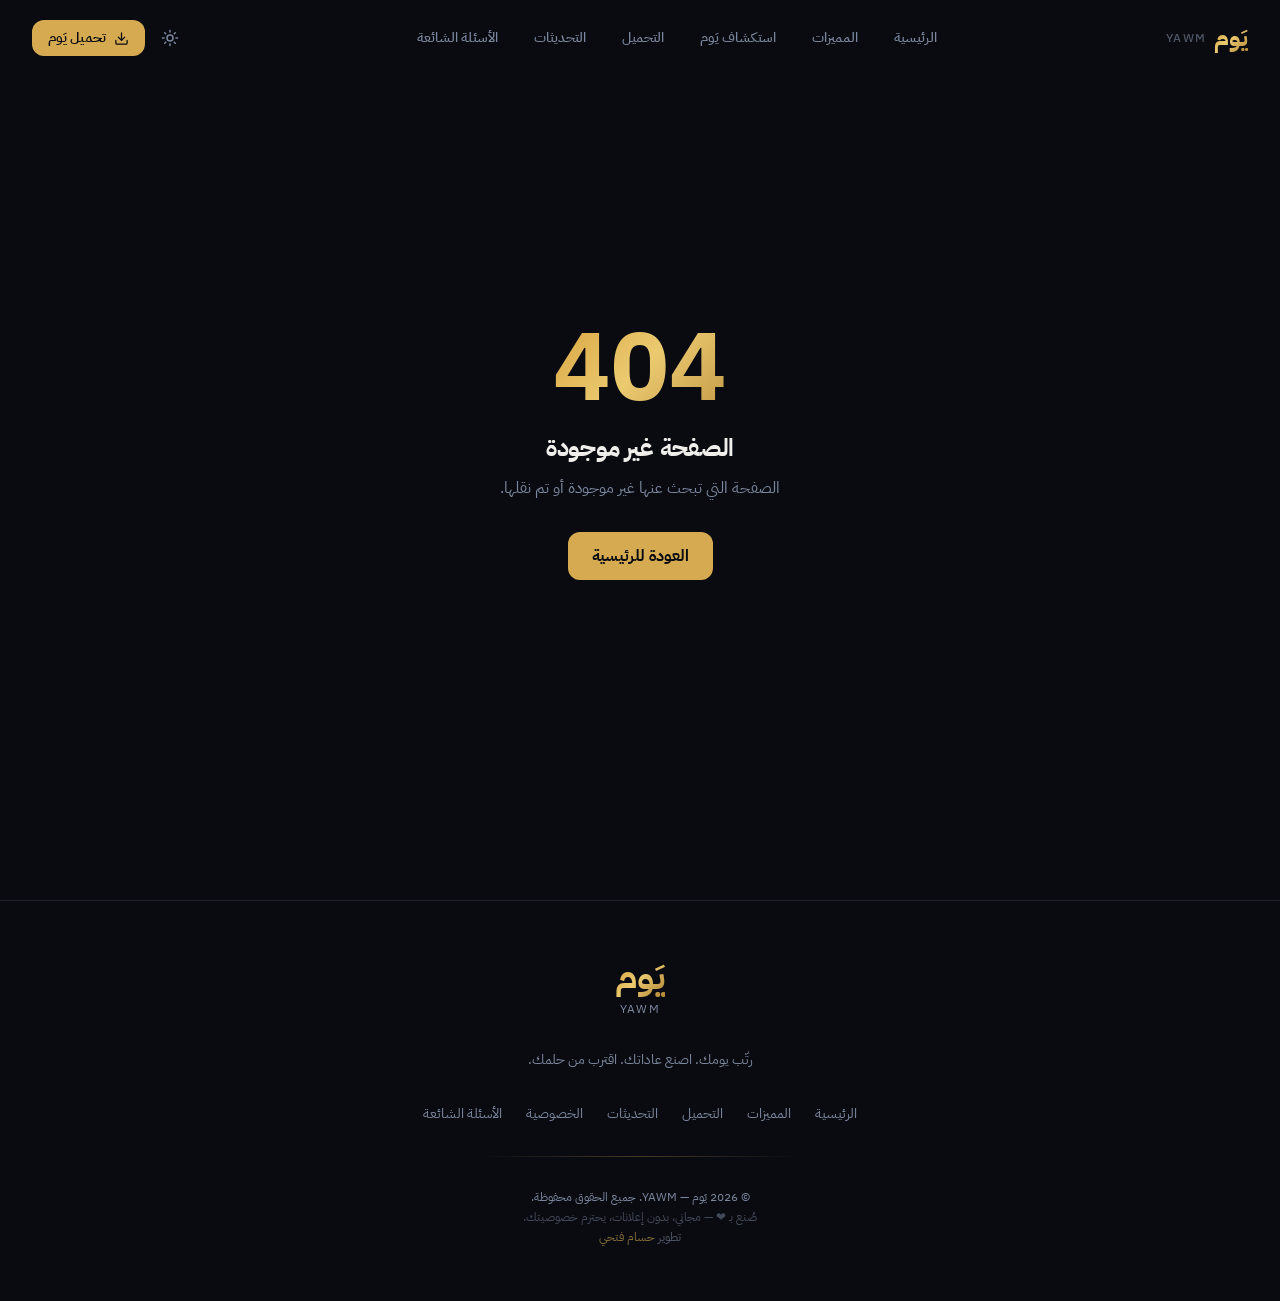
<file: index.html>
<!DOCTYPE html>
<html lang="ar" dir="rtl">
  <head>
    <meta charset="UTF-8" />
    <meta name="viewport" content="width=device-width, initial-scale=1.0" />

    <!-- Primary Meta -->
    <title>يَوم — YAWM | رتّب يومك. اصنع عاداتك. اقترب من حلمك.</title>
    <meta name="description" content="يَوم تطبيق شخصي متكامل لتنظيم اليوم، المهام، العادات، الأهداف، الصلاة، والتحفيز مع مساعد ذكاء اصطناعي يفهمك بالعربية. مجاني، بدون إعلانات." />
    <meta name="keywords" content="يوم, YAWM, تطبيق تنظيم اليوم, تطبيق المهام, تطبيق العادات, تطبيق الأهداف, تطبيق الصلاة, تطبيق تنظيم الوقت, تطبيق عربي, مساعد ذكاء اصطناعي, إنتاجية, تطبيق أندرويد, تطبيق ويندوز, تطبيق لينكس, تنظيم يومي, تطبيق تحفيز, تطبيق مجاني" />
    <meta name="author" content="YAWM — يَوم" />
    <meta name="robots" content="index, follow" />
    <meta name="language" content="Arabic" />
    <meta name="theme-color" content="#C9A84C" />
    <meta name="mobile-web-app-capable" content="yes" />
    <meta name="apple-mobile-web-app-capable" content="yes" />
    <meta name="apple-mobile-web-app-status-bar-style" content="black-translucent" />
    <meta name="apple-mobile-web-app-title" content="يَوم" />
    <meta name="application-name" content="يَوم — YAWM" />
    <meta name="format-detection" content="telephone=no" />

    <!-- Canonical -->
    <link rel="canonical" href="https://yowm-app.vercel.app/" />

    <!-- Open Graph -->
    <meta property="og:type" content="website" />
    <meta property="og:url" content="https://yowm-app.vercel.app/" />
    <meta property="og:title" content="يَوم — YAWM | رتّب يومك. اصنع عاداتك." />
    <meta property="og:description" content="يَوم تطبيق شخصي متكامل لتنظيم اليوم، المهام، العادات، الأهداف، الصلاة، والتحفيز مع مساعد ذكاء اصطناعي يفهمك بالعربية." />
    <meta property="og:image" content="https://yowm-app.vercel.app/og-image.jpg" />
    <meta property="og:image:width" content="1200" />
    <meta property="og:image:height" content="630" />
    <meta property="og:image:alt" content="يَوم — تطبيق تنظيم اليوم العربي" />
    <meta property="og:site_name" content="يَوم — YAWM" />
    <meta property="og:locale" content="ar_AR" />

    <!-- Twitter Card -->
    <meta name="twitter:card" content="summary_large_image" />
    <meta name="twitter:title" content="يَوم — YAWM | تطبيق تنظيم اليوم العربي" />
    <meta name="twitter:description" content="رتّب يومك. اصنع عاداتك. اقترب من حلمك. مجاني بدون إعلانات." />
    <meta name="twitter:image" content="https://yowm-app.vercel.app/og-image.jpg" />

    <!-- Favicon -->
    <link rel="icon" type="image/x-icon" href="/favicon.ico" />
    <link rel="apple-touch-icon" href="/apple-touch-icon.png" />

    <!-- Sitemap & Search -->
    <link rel="sitemap" type="application/xml" href="/sitemap.xml" />

    <!-- Fonts -->
    <link rel="preconnect" href="https://fonts.googleapis.com" />
    <link rel="preconnect" href="https://fonts.gstatic.com" crossorigin />
    <link href="https://fonts.googleapis.com/css2?family=IBM+Plex+Sans+Arabic:wght@300;400;500;600;700&display=swap" rel="stylesheet" />

    <!-- JSON-LD Structured Data -->
    <script type="application/ld+json">
    {
      "@context": "https://schema.org",
      "@graph": [
        {
          "@type": "WebSite",
          "@id": "https://yowm-app.vercel.app/#website",
          "name": "يَوم — YAWM",
          "url": "https://yowm-app.vercel.app/",
          "description": "تطبيق شخصي متكامل لتنظيم اليوم، المهام، العادات، الأهداف، الصلاة، والتحفيز مع مساعد ذكاء اصطناعي",
          "inLanguage": "ar",
          "potentialAction": {
            "@type": "SearchAction",
            "target": "https://yowm-app.vercel.app/?q={search_term_string}",
            "query-input": "required name=search_term_string"
          }
        },
        {
          "@type": "MobileApplication",
          "@id": "https://yowm-app.vercel.app/#app",
          "name": "يَوم — YAWM",
          "description": "تطبيق شخصي متكامل لتنظيم اليوم، المهام، العادات، الأهداف، الصلاة، والتحفيز مع مساعد ذكاء اصطناعي يفهمك بالعربية",
          "url": "https://yowm-app.vercel.app/",
          "applicationCategory": "ProductivityApplication",
          "operatingSystem": "Android, Windows, Linux, iOS",
          "inLanguage": "ar",
          "offers": {
            "@type": "Offer",
            "price": "0",
            "priceCurrency": "USD"
          },
          "featureList": [
            "تنظيم اليوم",
            "إدارة المهام",
            "تتبع العادات",
            "إدارة الأهداف",
            "مواقيت الصلاة والأذكار",
            "منبهات ذكية",
            "مساعد ذكاء اصطناعي",
            "مساعد صوتي",
            "وضع بدون إنترنت",
            "إحصائيات التقدم"
          ],
          "screenshot": "https://yowm-app.vercel.app/og-image.jpg"
        },
        {
          "@type": "Organization",
          "@id": "https://yowm-app.vercel.app/#organization",
          "name": "يَوم — YAWM",
          "url": "https://yowm-app.vercel.app/",
          "logo": {
            "@type": "ImageObject",
            "url": "https://yowm-app.vercel.app/og-image.jpg"
          }
        },
        {
          "@type": "FAQPage",
          "@id": "https://yowm-app.vercel.app/faq#faqpage",
          "mainEntity": [
            {
              "@type": "Question",
              "name": "هل تطبيق يَوم مجاني؟",
              "acceptedAnswer": {
                "@type": "Answer",
                "text": "نعم، يَوم مجاني بالكامل بدون أي رسوم خفية أو إعلانات."
              }
            },
            {
              "@type": "Question",
              "name": "هل يَوم يعمل بدون إنترنت؟",
              "acceptedAnswer": {
                "@type": "Answer",
                "text": "نعم، جميع ميزات يَوم الأساسية تعمل offline. فقط ميزات الذكاء الاصطناعي تحتاج إنترنت."
              }
            },
            {
              "@type": "Question",
              "name": "على أي أنظمة يعمل يَوم؟",
              "acceptedAnswer": {
                "@type": "Answer",
                "text": "يَوم متاح على Android وWindows وLinux، وسيتوفر قريبًا على iOS."
              }
            }
          ]
        }
      ]
    }
    </script>
    <script type="module" crossorigin src="/assets/index-B3CnK8TV.js"></script>
    <link rel="stylesheet" crossorigin href="/assets/index-5h7r2o8I.css">
  </head>
  <body>
    <div id="root"></div>
  </body>
</html>
</file>
<file: assets/index-5h7r2o8I.css>
*,:before,:after{--tw-border-spacing-x: 0;--tw-border-spacing-y: 0;--tw-translate-x: 0;--tw-translate-y: 0;--tw-rotate: 0;--tw-skew-x: 0;--tw-skew-y: 0;--tw-scale-x: 1;--tw-scale-y: 1;--tw-pan-x: ;--tw-pan-y: ;--tw-pinch-zoom: ;--tw-scroll-snap-strictness: proximity;--tw-gradient-from-position: ;--tw-gradient-via-position: ;--tw-gradient-to-position: ;--tw-ordinal: ;--tw-slashed-zero: ;--tw-numeric-figure: ;--tw-numeric-spacing: ;--tw-numeric-fraction: ;--tw-ring-inset: ;--tw-ring-offset-width: 0px;--tw-ring-offset-color: #fff;--tw-ring-color: rgb(59 130 246 / .5);--tw-ring-offset-shadow: 0 0 #0000;--tw-ring-shadow: 0 0 #0000;--tw-shadow: 0 0 #0000;--tw-shadow-colored: 0 0 #0000;--tw-blur: ;--tw-brightness: ;--tw-contrast: ;--tw-grayscale: ;--tw-hue-rotate: ;--tw-invert: ;--tw-saturate: ;--tw-sepia: ;--tw-drop-shadow: ;--tw-backdrop-blur: ;--tw-backdrop-brightness: ;--tw-backdrop-contrast: ;--tw-backdrop-grayscale: ;--tw-backdrop-hue-rotate: ;--tw-backdrop-invert: ;--tw-backdrop-opacity: ;--tw-backdrop-saturate: ;--tw-backdrop-sepia: ;--tw-contain-size: ;--tw-contain-layout: ;--tw-contain-paint: ;--tw-contain-style: }::backdrop{--tw-border-spacing-x: 0;--tw-border-spacing-y: 0;--tw-translate-x: 0;--tw-translate-y: 0;--tw-rotate: 0;--tw-skew-x: 0;--tw-skew-y: 0;--tw-scale-x: 1;--tw-scale-y: 1;--tw-pan-x: ;--tw-pan-y: ;--tw-pinch-zoom: ;--tw-scroll-snap-strictness: proximity;--tw-gradient-from-position: ;--tw-gradient-via-position: ;--tw-gradient-to-position: ;--tw-ordinal: ;--tw-slashed-zero: ;--tw-numeric-figure: ;--tw-numeric-spacing: ;--tw-numeric-fraction: ;--tw-ring-inset: ;--tw-ring-offset-width: 0px;--tw-ring-offset-color: #fff;--tw-ring-color: rgb(59 130 246 / .5);--tw-ring-offset-shadow: 0 0 #0000;--tw-ring-shadow: 0 0 #0000;--tw-shadow: 0 0 #0000;--tw-shadow-colored: 0 0 #0000;--tw-blur: ;--tw-brightness: ;--tw-contrast: ;--tw-grayscale: ;--tw-hue-rotate: ;--tw-invert: ;--tw-saturate: ;--tw-sepia: ;--tw-drop-shadow: ;--tw-backdrop-blur: ;--tw-backdrop-brightness: ;--tw-backdrop-contrast: ;--tw-backdrop-grayscale: ;--tw-backdrop-hue-rotate: ;--tw-backdrop-invert: ;--tw-backdrop-opacity: ;--tw-backdrop-saturate: ;--tw-backdrop-sepia: ;--tw-contain-size: ;--tw-contain-layout: ;--tw-contain-paint: ;--tw-contain-style: }*,:before,:after{box-sizing:border-box;border-width:0;border-style:solid;border-color:#e5e7eb}:before,:after{--tw-content: ""}html,:host{line-height:1.5;-webkit-text-size-adjust:100%;-moz-tab-size:4;-o-tab-size:4;tab-size:4;font-family:ui-sans-serif,system-ui,sans-serif,"Apple Color Emoji","Segoe UI Emoji",Segoe UI Symbol,"Noto Color Emoji";font-feature-settings:normal;font-variation-settings:normal;-webkit-tap-highlight-color:transparent}body{margin:0;line-height:inherit}hr{height:0;color:inherit;border-top-width:1px}abbr:where([title]){-webkit-text-decoration:underline dotted;text-decoration:underline dotted}h1,h2,h3,h4,h5,h6{font-size:inherit;font-weight:inherit}a{color:inherit;text-decoration:inherit}b,strong{font-weight:bolder}code,kbd,samp,pre{font-family:ui-monospace,SFMono-Regular,Menlo,Monaco,Consolas,Liberation Mono,Courier New,monospace;font-feature-settings:normal;font-variation-settings:normal;font-size:1em}small{font-size:80%}sub,sup{font-size:75%;line-height:0;position:relative;vertical-align:baseline}sub{bottom:-.25em}sup{top:-.5em}table{text-indent:0;border-color:inherit;border-collapse:collapse}button,input,optgroup,select,textarea{font-family:inherit;font-feature-settings:inherit;font-variation-settings:inherit;font-size:100%;font-weight:inherit;line-height:inherit;letter-spacing:inherit;color:inherit;margin:0;padding:0}button,select{text-transform:none}button,input:where([type=button]),input:where([type=reset]),input:where([type=submit]){-webkit-appearance:button;background-color:transparent;background-image:none}:-moz-focusring{outline:auto}:-moz-ui-invalid{box-shadow:none}progress{vertical-align:baseline}::-webkit-inner-spin-button,::-webkit-outer-spin-button{height:auto}[type=search]{-webkit-appearance:textfield;outline-offset:-2px}::-webkit-search-decoration{-webkit-appearance:none}::-webkit-file-upload-button{-webkit-appearance:button;font:inherit}summary{display:list-item}blockquote,dl,dd,h1,h2,h3,h4,h5,h6,hr,figure,p,pre{margin:0}fieldset{margin:0;padding:0}legend{padding:0}ol,ul,menu{list-style:none;margin:0;padding:0}dialog{padding:0}textarea{resize:vertical}input::-moz-placeholder,textarea::-moz-placeholder{opacity:1;color:#9ca3af}input::placeholder,textarea::placeholder{opacity:1;color:#9ca3af}button,[role=button]{cursor:pointer}:disabled{cursor:default}img,svg,video,canvas,audio,iframe,embed,object{display:block;vertical-align:middle}img,video{max-width:100%;height:auto}[hidden]:where(:not([hidden=until-found])){display:none}:root{--background: 222 30% 5%;--foreground: 40 18% 93%;--card: 222 28% 8%;--card-foreground: 40 18% 93%;--popover: 222 28% 9%;--popover-foreground: 40 18% 93%;--primary: 40 62% 58%;--primary-foreground: 222 30% 5%;--secondary: 222 22% 13%;--secondary-foreground: 40 15% 85%;--muted: 222 22% 11%;--muted-foreground: 220 15% 55%;--accent: 40 62% 58%;--accent-foreground: 222 30% 5%;--destructive: 0 72% 51%;--destructive-foreground: 40 18% 93%;--border: 222 20% 15%;--input: 222 20% 13%;--ring: 40 62% 58%;--radius: .75rem;--gold: 40 62% 58%;--gold-dim: 40 40% 40%;--gold-bright: 40 75% 68%;--sidebar-background: 222 30% 4%;--sidebar-foreground: 40 15% 80%;--sidebar-primary: 40 62% 58%;--sidebar-primary-foreground: 222 30% 5%;--sidebar-accent: 222 22% 10%;--sidebar-accent-foreground: 40 15% 80%;--sidebar-border: 222 20% 12%;--sidebar-ring: 40 62% 58%}.light{--background: 40 20% 98%;--foreground: 222 30% 8%;--card: 0 0% 100%;--card-foreground: 222 30% 8%;--popover: 0 0% 100%;--popover-foreground: 222 30% 8%;--primary: 38 55% 45%;--primary-foreground: 40 20% 98%;--secondary: 40 15% 93%;--secondary-foreground: 222 30% 15%;--muted: 40 12% 94%;--muted-foreground: 220 12% 45%;--accent: 38 55% 45%;--accent-foreground: 40 20% 98%;--destructive: 0 72% 51%;--destructive-foreground: 0 0% 100%;--border: 40 15% 88%;--input: 40 15% 90%;--ring: 38 55% 45%;--gold: 38 55% 45%;--gold-dim: 38 35% 55%;--gold-bright: 38 65% 50%;--sidebar-background: 40 15% 96%;--sidebar-foreground: 222 25% 20%;--sidebar-primary: 38 55% 45%;--sidebar-primary-foreground: 40 20% 98%;--sidebar-accent: 40 12% 92%;--sidebar-accent-foreground: 222 25% 20%;--sidebar-border: 40 15% 86%;--sidebar-ring: 38 55% 45%}*{border-color:hsl(var(--border))}html{scroll-behavior:smooth}body{background-color:hsl(var(--background));color:hsl(var(--foreground));font-family:IBM Plex Sans Arabic,Segoe UI,system-ui,sans-serif;direction:rtl;-webkit-font-smoothing:antialiased;-moz-osx-font-smoothing:grayscale}h1,h2,h3,h4,h5,h6{font-family:IBM Plex Sans Arabic,Segoe UI,system-ui,sans-serif;font-weight:700;letter-spacing:-.01em}.sr-only{position:absolute;width:1px;height:1px;padding:0;margin:-1px;overflow:hidden;clip:rect(0,0,0,0);white-space:nowrap;border-width:0}.pointer-events-none{pointer-events:none}.pointer-events-auto{pointer-events:auto}.visible{visibility:visible}.invisible{visibility:hidden}.fixed{position:fixed}.absolute{position:absolute}.relative{position:relative}.sticky{position:sticky}.inset-0{top:0;right:0;bottom:0;left:0}.inset-x-0{left:0;right:0}.inset-x-2{left:.5rem;right:.5rem}.inset-y-0{top:0;bottom:0}.-bottom-12{bottom:-3rem}.-bottom-16{bottom:-4rem}.-bottom-4{bottom:-1rem}.-bottom-6{bottom:-1.5rem}.-end-16{inset-inline-end:-4rem}.-end-4{inset-inline-end:-1rem}.-left-12{left:-3rem}.-right-12{right:-3rem}.-start-20{inset-inline-start:-5rem}.-start-4{inset-inline-start:-1rem}.-top-12{top:-3rem}.-top-20{top:-5rem}.-top-4{top:-1rem}.bottom-0{bottom:0}.bottom-2{bottom:.5rem}.bottom-6{bottom:1.5rem}.end-0{inset-inline-end:0px}.end-3{inset-inline-end:.75rem}.left-0{left:0}.left-1{left:.25rem}.left-1\/2{left:50%}.left-2{left:.5rem}.left-\[50\%\]{left:50%}.right-0{right:0}.right-1{right:.25rem}.right-2{right:.5rem}.right-3{right:.75rem}.right-4{right:1rem}.start-0{inset-inline-start:0px}.start-6{inset-inline-start:1.5rem}.top-0{top:0}.top-1\.5{top:.375rem}.top-1\/2{top:50%}.top-1\/3{top:33.333333%}.top-2{top:.5rem}.top-3\.5{top:.875rem}.top-4{top:1rem}.top-\[1px\]{top:1px}.top-\[50\%\]{top:50%}.top-\[60\%\]{top:60%}.top-full{top:100%}.z-10{z-index:10}.z-20{z-index:20}.z-30{z-index:30}.z-40{z-index:40}.z-50{z-index:50}.z-\[100\]{z-index:100}.z-\[1\]{z-index:1}.z-\[5\]{z-index:5}.z-\[60\]{z-index:60}.-m-8{margin:-2rem}.-mx-1{margin-left:-.25rem;margin-right:-.25rem}.mx-2{margin-left:.5rem;margin-right:.5rem}.mx-3\.5{margin-left:.875rem;margin-right:.875rem}.mx-4{margin-left:1rem;margin-right:1rem}.mx-auto{margin-left:auto;margin-right:auto}.my-0\.5{margin-top:.125rem;margin-bottom:.125rem}.my-1{margin-top:.25rem;margin-bottom:.25rem}.my-2{margin-top:.5rem;margin-bottom:.5rem}.-ml-4{margin-left:-1rem}.-mt-4{margin-top:-1rem}.mb-1{margin-bottom:.25rem}.mb-1\.5{margin-bottom:.375rem}.mb-10{margin-bottom:2.5rem}.mb-12{margin-bottom:3rem}.mb-16{margin-bottom:4rem}.mb-2{margin-bottom:.5rem}.mb-3{margin-bottom:.75rem}.mb-4{margin-bottom:1rem}.mb-5{margin-bottom:1.25rem}.mb-6{margin-bottom:1.5rem}.mb-8{margin-bottom:2rem}.ml-1{margin-left:.25rem}.ml-auto{margin-left:auto}.mr-2{margin-right:.5rem}.mr-auto{margin-right:auto}.mt-0\.5{margin-top:.125rem}.mt-1{margin-top:.25rem}.mt-1\.5{margin-top:.375rem}.mt-12{margin-top:3rem}.mt-16{margin-top:4rem}.mt-2{margin-top:.5rem}.mt-24{margin-top:6rem}.mt-3{margin-top:.75rem}.mt-4{margin-top:1rem}.mt-6{margin-top:1.5rem}.mt-8{margin-top:2rem}.mt-auto{margin-top:auto}.block{display:block}.inline{display:inline}.flex{display:flex}.inline-flex{display:inline-flex}.table{display:table}.grid{display:grid}.hidden{display:none}.aspect-\[9\/16\]{aspect-ratio:9/16}.aspect-square{aspect-ratio:1 / 1}.aspect-video{aspect-ratio:16 / 9}.size-4{width:1rem;height:1rem}.h-1{height:.25rem}.h-1\.5{height:.375rem}.h-10{height:2.5rem}.h-11{height:2.75rem}.h-12{height:3rem}.h-14{height:3.5rem}.h-2{height:.5rem}.h-2\.5{height:.625rem}.h-24{height:6rem}.h-3{height:.75rem}.h-3\.5{height:.875rem}.h-32{height:8rem}.h-4{height:1rem}.h-40{height:10rem}.h-48{height:12rem}.h-5{height:1.25rem}.h-6{height:1.5rem}.h-7{height:1.75rem}.h-8{height:2rem}.h-9{height:2.25rem}.h-\[1px\]{height:1px}.h-\[300px\]{height:300px}.h-\[var\(--radix-navigation-menu-viewport-height\)\]{height:var(--radix-navigation-menu-viewport-height)}.h-\[var\(--radix-select-trigger-height\)\]{height:var(--radix-select-trigger-height)}.h-auto{height:auto}.h-full{height:100%}.h-px{height:1px}.h-svh{height:100svh}.max-h-0{max-height:0px}.max-h-48{max-height:12rem}.max-h-96{max-height:24rem}.max-h-\[300px\]{max-height:300px}.max-h-screen{max-height:100vh}.min-h-0{min-height:0px}.min-h-64{min-height:16rem}.min-h-\[250px\]{min-height:250px}.min-h-\[360px\]{min-height:360px}.min-h-\[60vh\]{min-height:60vh}.min-h-\[80px\]{min-height:80px}.min-h-screen{min-height:100vh}.min-h-svh{min-height:100svh}.w-0{width:0px}.w-1{width:.25rem}.w-1\.5{width:.375rem}.w-1\/2{width:50%}.w-10{width:2.5rem}.w-11{width:2.75rem}.w-12{width:3rem}.w-14{width:3.5rem}.w-16{width:4rem}.w-2{width:.5rem}.w-2\.5{width:.625rem}.w-24{width:6rem}.w-3{width:.75rem}.w-3\.5{width:.875rem}.w-3\/4{width:75%}.w-32{width:8rem}.w-4{width:1rem}.w-40{width:10rem}.w-48{width:12rem}.w-5{width:1.25rem}.w-6{width:1.5rem}.w-64{width:16rem}.w-7{width:1.75rem}.w-72{width:18rem}.w-8{width:2rem}.w-9{width:2.25rem}.w-\[--sidebar-width\]{width:var(--sidebar-width)}.w-\[100px\]{width:100px}.w-\[1px\]{width:1px}.w-\[600px\]{width:600px}.w-auto{width:auto}.w-fit{width:-moz-fit-content;width:fit-content}.w-full{width:100%}.w-max{width:-moz-max-content;width:max-content}.w-px{width:1px}.min-w-0{min-width:0px}.min-w-5{min-width:1.25rem}.min-w-\[12rem\]{min-width:12rem}.min-w-\[180px\]{min-width:180px}.min-w-\[8rem\]{min-width:8rem}.min-w-\[var\(--radix-select-trigger-width\)\]{min-width:var(--radix-select-trigger-width)}.max-w-2xl{max-width:42rem}.max-w-3xl{max-width:48rem}.max-w-4xl{max-width:56rem}.max-w-5xl{max-width:64rem}.max-w-6xl{max-width:72rem}.max-w-7xl{max-width:80rem}.max-w-\[--skeleton-width\]{max-width:var(--skeleton-width)}.max-w-\[160px\]{max-width:160px}.max-w-\[80\%\]{max-width:80%}.max-w-lg{max-width:32rem}.max-w-max{max-width:-moz-max-content;max-width:max-content}.max-w-md{max-width:28rem}.max-w-sm{max-width:24rem}.max-w-xl{max-width:36rem}.max-w-xs{max-width:20rem}.flex-1{flex:1 1 0%}.flex-shrink-0,.shrink-0{flex-shrink:0}.grow{flex-grow:1}.grow-0{flex-grow:0}.basis-full{flex-basis:100%}.caption-bottom{caption-side:bottom}.border-collapse{border-collapse:collapse}.-translate-x-1\/2{--tw-translate-x: -50%;transform:translate(var(--tw-translate-x),var(--tw-translate-y)) rotate(var(--tw-rotate)) skew(var(--tw-skew-x)) skewY(var(--tw-skew-y)) scaleX(var(--tw-scale-x)) scaleY(var(--tw-scale-y))}.-translate-x-5{--tw-translate-x: -1.25rem;transform:translate(var(--tw-translate-x),var(--tw-translate-y)) rotate(var(--tw-rotate)) skew(var(--tw-skew-x)) skewY(var(--tw-skew-y)) scaleX(var(--tw-scale-x)) scaleY(var(--tw-scale-y))}.-translate-x-px{--tw-translate-x: -1px;transform:translate(var(--tw-translate-x),var(--tw-translate-y)) rotate(var(--tw-rotate)) skew(var(--tw-skew-x)) skewY(var(--tw-skew-y)) scaleX(var(--tw-scale-x)) scaleY(var(--tw-scale-y))}.-translate-y-1\/2{--tw-translate-y: -50%;transform:translate(var(--tw-translate-x),var(--tw-translate-y)) rotate(var(--tw-rotate)) skew(var(--tw-skew-x)) skewY(var(--tw-skew-y)) scaleX(var(--tw-scale-x)) scaleY(var(--tw-scale-y))}.-translate-y-full{--tw-translate-y: -100%;transform:translate(var(--tw-translate-x),var(--tw-translate-y)) rotate(var(--tw-rotate)) skew(var(--tw-skew-x)) skewY(var(--tw-skew-y)) scaleX(var(--tw-scale-x)) scaleY(var(--tw-scale-y))}.translate-x-0{--tw-translate-x: 0px;transform:translate(var(--tw-translate-x),var(--tw-translate-y)) rotate(var(--tw-rotate)) skew(var(--tw-skew-x)) skewY(var(--tw-skew-y)) scaleX(var(--tw-scale-x)) scaleY(var(--tw-scale-y))}.translate-x-5{--tw-translate-x: 1.25rem;transform:translate(var(--tw-translate-x),var(--tw-translate-y)) rotate(var(--tw-rotate)) skew(var(--tw-skew-x)) skewY(var(--tw-skew-y)) scaleX(var(--tw-scale-x)) scaleY(var(--tw-scale-y))}.translate-x-\[-50\%\]{--tw-translate-x: -50%;transform:translate(var(--tw-translate-x),var(--tw-translate-y)) rotate(var(--tw-rotate)) skew(var(--tw-skew-x)) skewY(var(--tw-skew-y)) scaleX(var(--tw-scale-x)) scaleY(var(--tw-scale-y))}.translate-x-full{--tw-translate-x: 100%;transform:translate(var(--tw-translate-x),var(--tw-translate-y)) rotate(var(--tw-rotate)) skew(var(--tw-skew-x)) skewY(var(--tw-skew-y)) scaleX(var(--tw-scale-x)) scaleY(var(--tw-scale-y))}.translate-x-px{--tw-translate-x: 1px;transform:translate(var(--tw-translate-x),var(--tw-translate-y)) rotate(var(--tw-rotate)) skew(var(--tw-skew-x)) skewY(var(--tw-skew-y)) scaleX(var(--tw-scale-x)) scaleY(var(--tw-scale-y))}.translate-y-0{--tw-translate-y: 0px;transform:translate(var(--tw-translate-x),var(--tw-translate-y)) rotate(var(--tw-rotate)) skew(var(--tw-skew-x)) skewY(var(--tw-skew-y)) scaleX(var(--tw-scale-x)) scaleY(var(--tw-scale-y))}.translate-y-4{--tw-translate-y: 1rem;transform:translate(var(--tw-translate-x),var(--tw-translate-y)) rotate(var(--tw-rotate)) skew(var(--tw-skew-x)) skewY(var(--tw-skew-y)) scaleX(var(--tw-scale-x)) scaleY(var(--tw-scale-y))}.translate-y-8{--tw-translate-y: 2rem;transform:translate(var(--tw-translate-x),var(--tw-translate-y)) rotate(var(--tw-rotate)) skew(var(--tw-skew-x)) skewY(var(--tw-skew-y)) scaleX(var(--tw-scale-x)) scaleY(var(--tw-scale-y))}.translate-y-\[-50\%\]{--tw-translate-y: -50%;transform:translate(var(--tw-translate-x),var(--tw-translate-y)) rotate(var(--tw-rotate)) skew(var(--tw-skew-x)) skewY(var(--tw-skew-y)) scaleX(var(--tw-scale-x)) scaleY(var(--tw-scale-y))}.rotate-180{--tw-rotate: 180deg;transform:translate(var(--tw-translate-x),var(--tw-translate-y)) rotate(var(--tw-rotate)) skew(var(--tw-skew-x)) skewY(var(--tw-skew-y)) scaleX(var(--tw-scale-x)) scaleY(var(--tw-scale-y))}.rotate-45{--tw-rotate: 45deg;transform:translate(var(--tw-translate-x),var(--tw-translate-y)) rotate(var(--tw-rotate)) skew(var(--tw-skew-x)) skewY(var(--tw-skew-y)) scaleX(var(--tw-scale-x)) scaleY(var(--tw-scale-y))}.rotate-90{--tw-rotate: 90deg;transform:translate(var(--tw-translate-x),var(--tw-translate-y)) rotate(var(--tw-rotate)) skew(var(--tw-skew-x)) skewY(var(--tw-skew-y)) scaleX(var(--tw-scale-x)) scaleY(var(--tw-scale-y))}.rotate-\[-90deg\]{--tw-rotate: -90deg;transform:translate(var(--tw-translate-x),var(--tw-translate-y)) rotate(var(--tw-rotate)) skew(var(--tw-skew-x)) skewY(var(--tw-skew-y)) scaleX(var(--tw-scale-x)) scaleY(var(--tw-scale-y))}.scale-105{--tw-scale-x: 1.05;--tw-scale-y: 1.05;transform:translate(var(--tw-translate-x),var(--tw-translate-y)) rotate(var(--tw-rotate)) skew(var(--tw-skew-x)) skewY(var(--tw-skew-y)) scaleX(var(--tw-scale-x)) scaleY(var(--tw-scale-y))}.transform{transform:translate(var(--tw-translate-x),var(--tw-translate-y)) rotate(var(--tw-rotate)) skew(var(--tw-skew-x)) skewY(var(--tw-skew-y)) scaleX(var(--tw-scale-x)) scaleY(var(--tw-scale-y))}@keyframes pulse{50%{opacity:.5}}.animate-pulse{animation:pulse 2s cubic-bezier(.4,0,.6,1) infinite}@keyframes spin{to{transform:rotate(360deg)}}.animate-spin{animation:spin 1s linear infinite}.cursor-default{cursor:default}.cursor-not-allowed{cursor:not-allowed}.cursor-pointer{cursor:pointer}.touch-none{touch-action:none}.select-none{-webkit-user-select:none;-moz-user-select:none;user-select:none}.resize-none{resize:none}.resize{resize:both}.snap-x{scroll-snap-type:x var(--tw-scroll-snap-strictness)}.snap-mandatory{--tw-scroll-snap-strictness: mandatory}.snap-center{scroll-snap-align:center}.list-none{list-style-type:none}.grid-cols-1{grid-template-columns:repeat(1,minmax(0,1fr))}.grid-cols-2{grid-template-columns:repeat(2,minmax(0,1fr))}.grid-cols-3{grid-template-columns:repeat(3,minmax(0,1fr))}.flex-row{flex-direction:row}.flex-col{flex-direction:column}.flex-col-reverse{flex-direction:column-reverse}.flex-wrap{flex-wrap:wrap}.items-start{align-items:flex-start}.items-end{align-items:flex-end}.items-center{align-items:center}.items-stretch{align-items:stretch}.justify-start{justify-content:flex-start}.justify-end{justify-content:flex-end}.justify-center{justify-content:center}.justify-between{justify-content:space-between}.gap-1{gap:.25rem}.gap-1\.5{gap:.375rem}.gap-12{gap:3rem}.gap-2{gap:.5rem}.gap-2\.5{gap:.625rem}.gap-3{gap:.75rem}.gap-4{gap:1rem}.gap-5{gap:1.25rem}.gap-6{gap:1.5rem}.gap-8{gap:2rem}.gap-x-6{-moz-column-gap:1.5rem;column-gap:1.5rem}.gap-y-2{row-gap:.5rem}.space-x-1>:not([hidden])~:not([hidden]){--tw-space-x-reverse: 0;margin-right:calc(.25rem * var(--tw-space-x-reverse));margin-left:calc(.25rem * calc(1 - var(--tw-space-x-reverse)))}.space-x-4>:not([hidden])~:not([hidden]){--tw-space-x-reverse: 0;margin-right:calc(1rem * var(--tw-space-x-reverse));margin-left:calc(1rem * calc(1 - var(--tw-space-x-reverse)))}.space-y-1>:not([hidden])~:not([hidden]){--tw-space-y-reverse: 0;margin-top:calc(.25rem * calc(1 - var(--tw-space-y-reverse)));margin-bottom:calc(.25rem * var(--tw-space-y-reverse))}.space-y-1\.5>:not([hidden])~:not([hidden]){--tw-space-y-reverse: 0;margin-top:calc(.375rem * calc(1 - var(--tw-space-y-reverse)));margin-bottom:calc(.375rem * var(--tw-space-y-reverse))}.space-y-2>:not([hidden])~:not([hidden]){--tw-space-y-reverse: 0;margin-top:calc(.5rem * calc(1 - var(--tw-space-y-reverse)));margin-bottom:calc(.5rem * var(--tw-space-y-reverse))}.space-y-2\.5>:not([hidden])~:not([hidden]){--tw-space-y-reverse: 0;margin-top:calc(.625rem * calc(1 - var(--tw-space-y-reverse)));margin-bottom:calc(.625rem * var(--tw-space-y-reverse))}.space-y-28>:not([hidden])~:not([hidden]){--tw-space-y-reverse: 0;margin-top:calc(7rem * calc(1 - var(--tw-space-y-reverse)));margin-bottom:calc(7rem * var(--tw-space-y-reverse))}.space-y-3>:not([hidden])~:not([hidden]){--tw-space-y-reverse: 0;margin-top:calc(.75rem * calc(1 - var(--tw-space-y-reverse)));margin-bottom:calc(.75rem * var(--tw-space-y-reverse))}.space-y-4>:not([hidden])~:not([hidden]){--tw-space-y-reverse: 0;margin-top:calc(1rem * calc(1 - var(--tw-space-y-reverse)));margin-bottom:calc(1rem * var(--tw-space-y-reverse))}.space-y-5>:not([hidden])~:not([hidden]){--tw-space-y-reverse: 0;margin-top:calc(1.25rem * calc(1 - var(--tw-space-y-reverse)));margin-bottom:calc(1.25rem * var(--tw-space-y-reverse))}.space-y-6>:not([hidden])~:not([hidden]){--tw-space-y-reverse: 0;margin-top:calc(1.5rem * calc(1 - var(--tw-space-y-reverse)));margin-bottom:calc(1.5rem * var(--tw-space-y-reverse))}.space-y-8>:not([hidden])~:not([hidden]){--tw-space-y-reverse: 0;margin-top:calc(2rem * calc(1 - var(--tw-space-y-reverse)));margin-bottom:calc(2rem * var(--tw-space-y-reverse))}.divide-y>:not([hidden])~:not([hidden]){--tw-divide-y-reverse: 0;border-top-width:calc(1px * calc(1 - var(--tw-divide-y-reverse)));border-bottom-width:calc(1px * var(--tw-divide-y-reverse))}.divide-border>:not([hidden])~:not([hidden]){border-color:hsl(var(--border))}.overflow-auto{overflow:auto}.overflow-hidden{overflow:hidden}.overflow-x-auto{overflow-x:auto}.overflow-y-auto{overflow-y:auto}.overflow-x-hidden{overflow-x:hidden}.truncate{overflow:hidden;text-overflow:ellipsis;white-space:nowrap}.whitespace-nowrap{white-space:nowrap}.whitespace-pre-line{white-space:pre-line}.break-words{overflow-wrap:break-word}.rounded{border-radius:.25rem}.rounded-2xl{border-radius:1rem}.rounded-3xl{border-radius:1.5rem}.rounded-\[22px\]{border-radius:22px}.rounded-\[2px\]{border-radius:2px}.rounded-\[inherit\]{border-radius:inherit}.rounded-full{border-radius:9999px}.rounded-lg{border-radius:var(--radius)}.rounded-md{border-radius:calc(var(--radius) - 2px)}.rounded-sm{border-radius:calc(var(--radius) - 4px)}.rounded-xl{border-radius:.75rem}.rounded-e-3xl{border-start-end-radius:1.5rem;border-end-end-radius:1.5rem}.rounded-s-3xl{border-start-start-radius:1.5rem;border-end-start-radius:1.5rem}.rounded-t-\[10px\]{border-top-left-radius:10px;border-top-right-radius:10px}.rounded-tl-sm{border-top-left-radius:calc(var(--radius) - 4px)}.rounded-tr-sm{border-top-right-radius:calc(var(--radius) - 4px)}.border{border-width:1px}.border-2{border-width:2px}.border-\[1\.5px\]{border-width:1.5px}.border-y{border-top-width:1px;border-bottom-width:1px}.border-b{border-bottom-width:1px}.border-l{border-left-width:1px}.border-r{border-right-width:1px}.border-s{border-inline-start-width:1px}.border-t{border-top-width:1px}.border-dashed{border-style:dashed}.border-\[--color-border\]{border-color:var(--color-border)}.border-\[hsl\(var\(--gold\)\/0\.15\)\]{border-color:hsl(var(--gold)/.15)}.border-\[hsl\(var\(--gold\)\/0\.2\)\]{border-color:hsl(var(--gold)/.2)}.border-\[hsl\(var\(--gold\)\/0\.25\)\]{border-color:hsl(var(--gold)/.25)}.border-\[hsl\(var\(--gold\)\/0\.3\)\]{border-color:hsl(var(--gold)/.3)}.border-amber-500\/20{border-color:#f59e0b33}.border-blue-500\/20{border-color:#3b82f633}.border-border{border-color:hsl(var(--border))}.border-border\/50{border-color:hsl(var(--border) / .5)}.border-destructive{border-color:hsl(var(--destructive))}.border-destructive\/50{border-color:hsl(var(--destructive) / .5)}.border-emerald-500\/20{border-color:#10b98133}.border-emerald-500\/30{border-color:#10b9814d}.border-input{border-color:hsl(var(--input))}.border-primary{border-color:hsl(var(--primary))}.border-sidebar-border{border-color:hsl(var(--sidebar-border))}.border-transparent{border-color:transparent}.border-l-transparent{border-left-color:transparent}.border-t-transparent{border-top-color:transparent}.bg-\[--color-bg\]{background-color:var(--color-bg)}.bg-\[hsl\(var\(--gold\)\)\]{background-color:hsl(var(--gold))}.bg-\[hsl\(var\(--gold\)\/0\.04\)\]{background-color:hsl(var(--gold)/.04)}.bg-\[hsl\(var\(--gold\)\/0\.05\)\]{background-color:hsl(var(--gold)/.05)}.bg-\[hsl\(var\(--gold\)\/0\.06\)\]{background-color:hsl(var(--gold)/.06)}.bg-\[hsl\(var\(--gold\)\/0\.08\)\]{background-color:hsl(var(--gold)/.08)}.bg-\[hsl\(var\(--gold\)\/0\.1\)\]{background-color:hsl(var(--gold)/.1)}.bg-\[hsl\(var\(--gold\)\/0\.12\)\]{background-color:hsl(var(--gold)/.12)}.bg-\[hsl\(var\(--gold\)\/0\.15\)\]{background-color:hsl(var(--gold)/.15)}.bg-\[hsl\(var\(--gold\)\/0\.2\)\]{background-color:hsl(var(--gold)/.2)}.bg-\[hsl\(var\(--muted\)\)\]{background-color:hsl(var(--muted))}.bg-\[hsl\(var\(--muted\)\/0\.3\)\]{background-color:hsl(var(--muted)/.3)}.bg-\[hsl\(var\(--muted\)\/0\.4\)\]{background-color:hsl(var(--muted)/.4)}.bg-\[hsl\(var\(--secondary\)\)\]{background-color:hsl(var(--secondary))}.bg-\[hsl\(var\(--sidebar-background\)\)\]{background-color:hsl(var(--sidebar-background))}.bg-accent{background-color:hsl(var(--accent))}.bg-amber-500\/10{background-color:#f59e0b1a}.bg-background{background-color:hsl(var(--background))}.bg-background\/40{background-color:hsl(var(--background) / .4)}.bg-background\/60{background-color:hsl(var(--background) / .6)}.bg-background\/75{background-color:hsl(var(--background) / .75)}.bg-background\/80{background-color:hsl(var(--background) / .8)}.bg-background\/90{background-color:hsl(var(--background) / .9)}.bg-black\/80{background-color:#000c}.bg-blue-500\/10{background-color:#3b82f61a}.bg-border{background-color:hsl(var(--border))}.bg-card{background-color:hsl(var(--card))}.bg-destructive{background-color:hsl(var(--destructive))}.bg-destructive\/10{background-color:hsl(var(--destructive) / .1)}.bg-emerald-400{--tw-bg-opacity: 1;background-color:rgb(52 211 153 / var(--tw-bg-opacity, 1))}.bg-emerald-500\/10{background-color:#10b9811a}.bg-emerald-500\/5{background-color:#10b9810d}.bg-foreground{background-color:hsl(var(--foreground))}.bg-muted{background-color:hsl(var(--muted))}.bg-muted-foreground\/30{background-color:hsl(var(--muted-foreground) / .3)}.bg-muted\/30{background-color:hsl(var(--muted) / .3)}.bg-muted\/50{background-color:hsl(var(--muted) / .5)}.bg-muted\/80{background-color:hsl(var(--muted) / .8)}.bg-popover{background-color:hsl(var(--popover))}.bg-primary{background-color:hsl(var(--primary))}.bg-secondary{background-color:hsl(var(--secondary))}.bg-sidebar{background-color:hsl(var(--sidebar-background))}.bg-sidebar-border{background-color:hsl(var(--sidebar-border))}.bg-transparent{background-color:transparent}.bg-\[radial-gradient\(ellipse_80\%_80\%_at_50\%_-20\%\,hsl\(40_62\%_58\%\/0\.06\)\,transparent\)\]{background-image:radial-gradient(ellipse 80% 80% at 50% -20%,hsl(40 62% 58%/.06),transparent)}.bg-gradient-to-b{background-image:linear-gradient(to bottom,var(--tw-gradient-stops))}.bg-gradient-to-br{background-image:linear-gradient(to bottom right,var(--tw-gradient-stops))}.bg-gradient-to-r{background-image:linear-gradient(to right,var(--tw-gradient-stops))}.bg-gradient-to-t{background-image:linear-gradient(to top,var(--tw-gradient-stops))}.from-\[hsl\(var\(--gold\)\/0\.04\)\]{--tw-gradient-from: hsl(var(--gold)/.04) var(--tw-gradient-from-position);--tw-gradient-to: hsl(var(--gold) / 0) var(--tw-gradient-to-position);--tw-gradient-stops: var(--tw-gradient-from), var(--tw-gradient-to)}.from-amber-500\/10{--tw-gradient-from: rgb(245 158 11 / .1) var(--tw-gradient-from-position);--tw-gradient-to: rgb(245 158 11 / 0) var(--tw-gradient-to-position);--tw-gradient-stops: var(--tw-gradient-from), var(--tw-gradient-to)}.from-amber-500\/20{--tw-gradient-from: rgb(245 158 11 / .2) var(--tw-gradient-from-position);--tw-gradient-to: rgb(245 158 11 / 0) var(--tw-gradient-to-position);--tw-gradient-stops: var(--tw-gradient-from), var(--tw-gradient-to)}.from-background{--tw-gradient-from: hsl(var(--background)) var(--tw-gradient-from-position);--tw-gradient-to: hsl(var(--background) / 0) var(--tw-gradient-to-position);--tw-gradient-stops: var(--tw-gradient-from), var(--tw-gradient-to)}.from-blue-500\/10{--tw-gradient-from: rgb(59 130 246 / .1) var(--tw-gradient-from-position);--tw-gradient-to: rgb(59 130 246 / 0) var(--tw-gradient-to-position);--tw-gradient-stops: var(--tw-gradient-from), var(--tw-gradient-to)}.from-blue-500\/20{--tw-gradient-from: rgb(59 130 246 / .2) var(--tw-gradient-from-position);--tw-gradient-to: rgb(59 130 246 / 0) var(--tw-gradient-to-position);--tw-gradient-stops: var(--tw-gradient-from), var(--tw-gradient-to)}.from-cyan-500\/10{--tw-gradient-from: rgb(6 182 212 / .1) var(--tw-gradient-from-position);--tw-gradient-to: rgb(6 182 212 / 0) var(--tw-gradient-to-position);--tw-gradient-stops: var(--tw-gradient-from), var(--tw-gradient-to)}.from-cyan-500\/20{--tw-gradient-from: rgb(6 182 212 / .2) var(--tw-gradient-from-position);--tw-gradient-to: rgb(6 182 212 / 0) var(--tw-gradient-to-position);--tw-gradient-stops: var(--tw-gradient-from), var(--tw-gradient-to)}.from-emerald-500\/10{--tw-gradient-from: rgb(16 185 129 / .1) var(--tw-gradient-from-position);--tw-gradient-to: rgb(16 185 129 / 0) var(--tw-gradient-to-position);--tw-gradient-stops: var(--tw-gradient-from), var(--tw-gradient-to)}.from-emerald-500\/20{--tw-gradient-from: rgb(16 185 129 / .2) var(--tw-gradient-from-position);--tw-gradient-to: rgb(16 185 129 / 0) var(--tw-gradient-to-position);--tw-gradient-stops: var(--tw-gradient-from), var(--tw-gradient-to)}.from-green-500\/20{--tw-gradient-from: rgb(34 197 94 / .2) var(--tw-gradient-from-position);--tw-gradient-to: rgb(34 197 94 / 0) var(--tw-gradient-to-position);--tw-gradient-stops: var(--tw-gradient-from), var(--tw-gradient-to)}.from-indigo-500\/10{--tw-gradient-from: rgb(99 102 241 / .1) var(--tw-gradient-from-position);--tw-gradient-to: rgb(99 102 241 / 0) var(--tw-gradient-to-position);--tw-gradient-stops: var(--tw-gradient-from), var(--tw-gradient-to)}.from-indigo-500\/20{--tw-gradient-from: rgb(99 102 241 / .2) var(--tw-gradient-from-position);--tw-gradient-to: rgb(99 102 241 / 0) var(--tw-gradient-to-position);--tw-gradient-stops: var(--tw-gradient-from), var(--tw-gradient-to)}.from-orange-500\/10{--tw-gradient-from: rgb(249 115 22 / .1) var(--tw-gradient-from-position);--tw-gradient-to: rgb(249 115 22 / 0) var(--tw-gradient-to-position);--tw-gradient-stops: var(--tw-gradient-from), var(--tw-gradient-to)}.from-orange-500\/20{--tw-gradient-from: rgb(249 115 22 / .2) var(--tw-gradient-from-position);--tw-gradient-to: rgb(249 115 22 / 0) var(--tw-gradient-to-position);--tw-gradient-stops: var(--tw-gradient-from), var(--tw-gradient-to)}.from-pink-500\/10{--tw-gradient-from: rgb(236 72 153 / .1) var(--tw-gradient-from-position);--tw-gradient-to: rgb(236 72 153 / 0) var(--tw-gradient-to-position);--tw-gradient-stops: var(--tw-gradient-from), var(--tw-gradient-to)}.from-purple-500\/10{--tw-gradient-from: rgb(168 85 247 / .1) var(--tw-gradient-from-position);--tw-gradient-to: rgb(168 85 247 / 0) var(--tw-gradient-to-position);--tw-gradient-stops: var(--tw-gradient-from), var(--tw-gradient-to)}.from-purple-500\/20{--tw-gradient-from: rgb(168 85 247 / .2) var(--tw-gradient-from-position);--tw-gradient-to: rgb(168 85 247 / 0) var(--tw-gradient-to-position);--tw-gradient-stops: var(--tw-gradient-from), var(--tw-gradient-to)}.from-rose-500\/10{--tw-gradient-from: rgb(244 63 94 / .1) var(--tw-gradient-from-position);--tw-gradient-to: rgb(244 63 94 / 0) var(--tw-gradient-to-position);--tw-gradient-stops: var(--tw-gradient-from), var(--tw-gradient-to)}.from-rose-500\/20{--tw-gradient-from: rgb(244 63 94 / .2) var(--tw-gradient-from-position);--tw-gradient-to: rgb(244 63 94 / 0) var(--tw-gradient-to-position);--tw-gradient-stops: var(--tw-gradient-from), var(--tw-gradient-to)}.from-slate-500\/10{--tw-gradient-from: rgb(100 116 139 / .1) var(--tw-gradient-from-position);--tw-gradient-to: rgb(100 116 139 / 0) var(--tw-gradient-to-position);--tw-gradient-stops: var(--tw-gradient-from), var(--tw-gradient-to)}.from-slate-500\/20{--tw-gradient-from: rgb(100 116 139 / .2) var(--tw-gradient-from-position);--tw-gradient-to: rgb(100 116 139 / 0) var(--tw-gradient-to-position);--tw-gradient-stops: var(--tw-gradient-from), var(--tw-gradient-to)}.from-teal-500\/10{--tw-gradient-from: rgb(20 184 166 / .1) var(--tw-gradient-from-position);--tw-gradient-to: rgb(20 184 166 / 0) var(--tw-gradient-to-position);--tw-gradient-stops: var(--tw-gradient-from), var(--tw-gradient-to)}.from-teal-500\/20{--tw-gradient-from: rgb(20 184 166 / .2) var(--tw-gradient-from-position);--tw-gradient-to: rgb(20 184 166 / 0) var(--tw-gradient-to-position);--tw-gradient-stops: var(--tw-gradient-from), var(--tw-gradient-to)}.from-transparent{--tw-gradient-from: transparent var(--tw-gradient-from-position);--tw-gradient-to: rgb(0 0 0 / 0) var(--tw-gradient-to-position);--tw-gradient-stops: var(--tw-gradient-from), var(--tw-gradient-to)}.from-violet-500\/20{--tw-gradient-from: rgb(139 92 246 / .2) var(--tw-gradient-from-position);--tw-gradient-to: rgb(139 92 246 / 0) var(--tw-gradient-to-position);--tw-gradient-stops: var(--tw-gradient-from), var(--tw-gradient-to)}.from-yellow-500\/10{--tw-gradient-from: rgb(234 179 8 / .1) var(--tw-gradient-from-position);--tw-gradient-to: rgb(234 179 8 / 0) var(--tw-gradient-to-position);--tw-gradient-stops: var(--tw-gradient-from), var(--tw-gradient-to)}.from-yellow-500\/20{--tw-gradient-from: rgb(234 179 8 / .2) var(--tw-gradient-from-position);--tw-gradient-to: rgb(234 179 8 / 0) var(--tw-gradient-to-position);--tw-gradient-stops: var(--tw-gradient-from), var(--tw-gradient-to)}.via-\[hsl\(var\(--gold\)\/0\.3\)\]{--tw-gradient-to: hsl(var(--gold) / 0) var(--tw-gradient-to-position);--tw-gradient-stops: var(--tw-gradient-from), hsl(var(--gold)/.3) var(--tw-gradient-via-position), var(--tw-gradient-to)}.via-transparent{--tw-gradient-to: rgb(0 0 0 / 0) var(--tw-gradient-to-position);--tw-gradient-stops: var(--tw-gradient-from), transparent var(--tw-gradient-via-position), var(--tw-gradient-to)}.to-amber-500\/10{--tw-gradient-to: rgb(245 158 11 / .1) var(--tw-gradient-to-position)}.to-blue-500\/10{--tw-gradient-to: rgb(59 130 246 / .1) var(--tw-gradient-to-position)}.to-cyan-500\/10{--tw-gradient-to: rgb(6 182 212 / .1) var(--tw-gradient-to-position)}.to-emerald-500\/10{--tw-gradient-to: rgb(16 185 129 / .1) var(--tw-gradient-to-position)}.to-gray-500\/10{--tw-gradient-to: rgb(107 114 128 / .1) var(--tw-gradient-to-position)}.to-indigo-500\/10{--tw-gradient-to: rgb(99 102 241 / .1) var(--tw-gradient-to-position)}.to-orange-500\/10{--tw-gradient-to: rgb(249 115 22 / .1) var(--tw-gradient-to-position)}.to-pink-500\/10{--tw-gradient-to: rgb(236 72 153 / .1) var(--tw-gradient-to-position)}.to-purple-500\/10{--tw-gradient-to: rgb(168 85 247 / .1) var(--tw-gradient-to-position)}.to-red-500\/10{--tw-gradient-to: rgb(239 68 68 / .1) var(--tw-gradient-to-position)}.to-teal-500\/10{--tw-gradient-to: rgb(20 184 166 / .1) var(--tw-gradient-to-position)}.to-transparent{--tw-gradient-to: transparent var(--tw-gradient-to-position)}.to-violet-500\/10{--tw-gradient-to: rgb(139 92 246 / .1) var(--tw-gradient-to-position)}.fill-current{fill:currentColor}.object-cover{-o-object-fit:cover;object-fit:cover}.p-0{padding:0}.p-0\.5{padding:.125rem}.p-1{padding:.25rem}.p-1\.5{padding:.375rem}.p-10{padding:2.5rem}.p-2{padding:.5rem}.p-2\.5{padding:.625rem}.p-3{padding:.75rem}.p-4{padding:1rem}.p-5{padding:1.25rem}.p-6{padding:1.5rem}.p-8{padding:2rem}.p-\[1px\]{padding:1px}.px-1{padding-left:.25rem;padding-right:.25rem}.px-2{padding-left:.5rem;padding-right:.5rem}.px-2\.5{padding-left:.625rem;padding-right:.625rem}.px-3{padding-left:.75rem;padding-right:.75rem}.px-4{padding-left:1rem;padding-right:1rem}.px-5{padding-left:1.25rem;padding-right:1.25rem}.px-6{padding-left:1.5rem;padding-right:1.5rem}.px-8{padding-left:2rem;padding-right:2rem}.py-0\.5{padding-top:.125rem;padding-bottom:.125rem}.py-1{padding-top:.25rem;padding-bottom:.25rem}.py-1\.5{padding-top:.375rem;padding-bottom:.375rem}.py-10{padding-top:2.5rem;padding-bottom:2.5rem}.py-12{padding-top:3rem;padding-bottom:3rem}.py-14{padding-top:3.5rem;padding-bottom:3.5rem}.py-16{padding-top:4rem;padding-bottom:4rem}.py-2{padding-top:.5rem;padding-bottom:.5rem}.py-2\.5{padding-top:.625rem;padding-bottom:.625rem}.py-20{padding-top:5rem;padding-bottom:5rem}.py-3{padding-top:.75rem;padding-bottom:.75rem}.py-4{padding-top:1rem;padding-bottom:1rem}.py-5{padding-top:1.25rem;padding-bottom:1.25rem}.py-6{padding-top:1.5rem;padding-bottom:1.5rem}.py-8{padding-top:2rem;padding-bottom:2rem}.pb-12{padding-bottom:3rem}.pb-2{padding-bottom:.5rem}.pb-20{padding-bottom:5rem}.pb-3{padding-bottom:.75rem}.pb-4{padding-bottom:1rem}.pb-5{padding-bottom:1.25rem}.pe-9{padding-inline-end:2.25rem}.pl-2\.5{padding-left:.625rem}.pl-4{padding-left:1rem}.pl-8{padding-left:2rem}.pr-2{padding-right:.5rem}.pr-2\.5{padding-right:.625rem}.pr-8{padding-right:2rem}.pt-0{padding-top:0}.pt-1{padding-top:.25rem}.pt-24{padding-top:6rem}.pt-28{padding-top:7rem}.pt-3{padding-top:.75rem}.pt-4{padding-top:1rem}.text-left{text-align:left}.text-center{text-align:center}.text-start{text-align:start}.text-end{text-align:end}.align-middle{vertical-align:middle}.font-mono{font-family:ui-monospace,SFMono-Regular,Menlo,Monaco,Consolas,Liberation Mono,Courier New,monospace}.text-2xl{font-size:1.5rem;line-height:2rem}.text-3xl{font-size:1.875rem;line-height:2.25rem}.text-4xl{font-size:2.25rem;line-height:2.5rem}.text-5xl{font-size:3rem;line-height:1}.text-6xl{font-size:3.75rem;line-height:1}.text-8xl{font-size:6rem;line-height:1}.text-\[0\.8rem\]{font-size:.8rem}.text-base{font-size:1rem;line-height:1.5rem}.text-lg{font-size:1.125rem;line-height:1.75rem}.text-sm{font-size:.875rem;line-height:1.25rem}.text-xl{font-size:1.25rem;line-height:1.75rem}.text-xs{font-size:.75rem;line-height:1rem}.font-bold{font-weight:700}.font-medium{font-weight:500}.font-normal{font-weight:400}.font-semibold{font-weight:600}.uppercase{text-transform:uppercase}.capitalize{text-transform:capitalize}.tabular-nums{--tw-numeric-spacing: tabular-nums;font-variant-numeric:var(--tw-ordinal) var(--tw-slashed-zero) var(--tw-numeric-figure) var(--tw-numeric-spacing) var(--tw-numeric-fraction)}.leading-\[1\.1\]{line-height:1.1}.leading-none{line-height:1}.leading-relaxed{line-height:1.625}.leading-snug{line-height:1.375}.leading-tight{line-height:1.25}.tracking-tight{letter-spacing:-.025em}.tracking-wider{letter-spacing:.05em}.tracking-widest{letter-spacing:.1em}.text-\[hsl\(var\(--gold\)\)\]{color:hsl(var(--gold))}.text-\[hsl\(var\(--gold\)\/0\.6\)\]{color:hsl(var(--gold)/.6)}.text-\[hsl\(var\(--gold\)\/0\.7\)\]{color:hsl(var(--gold)/.7)}.text-\[hsl\(var\(--primary-foreground\)\)\]{color:hsl(var(--primary-foreground))}.text-accent-foreground{color:hsl(var(--accent-foreground))}.text-amber-300{--tw-text-opacity: 1;color:rgb(252 211 77 / var(--tw-text-opacity, 1))}.text-blue-300{--tw-text-opacity: 1;color:rgb(147 197 253 / var(--tw-text-opacity, 1))}.text-blue-400{--tw-text-opacity: 1;color:rgb(96 165 250 / var(--tw-text-opacity, 1))}.text-card-foreground{color:hsl(var(--card-foreground))}.text-current{color:currentColor}.text-destructive{color:hsl(var(--destructive))}.text-destructive-foreground{color:hsl(var(--destructive-foreground))}.text-destructive\/70{color:hsl(var(--destructive) / .7)}.text-emerald-300{--tw-text-opacity: 1;color:rgb(110 231 183 / var(--tw-text-opacity, 1))}.text-emerald-400{--tw-text-opacity: 1;color:rgb(52 211 153 / var(--tw-text-opacity, 1))}.text-foreground{color:hsl(var(--foreground))}.text-foreground\/50{color:hsl(var(--foreground) / .5)}.text-foreground\/80{color:hsl(var(--foreground) / .8)}.text-foreground\/90{color:hsl(var(--foreground) / .9)}.text-muted-foreground{color:hsl(var(--muted-foreground))}.text-orange-400{--tw-text-opacity: 1;color:rgb(251 146 60 / var(--tw-text-opacity, 1))}.text-popover-foreground{color:hsl(var(--popover-foreground))}.text-primary{color:hsl(var(--primary))}.text-primary-foreground{color:hsl(var(--primary-foreground))}.text-secondary-foreground{color:hsl(var(--secondary-foreground))}.text-sidebar-foreground{color:hsl(var(--sidebar-foreground))}.text-sidebar-foreground\/70{color:hsl(var(--sidebar-foreground) / .7)}.text-slate-400{--tw-text-opacity: 1;color:rgb(148 163 184 / var(--tw-text-opacity, 1))}.line-through{text-decoration-line:line-through}.underline-offset-4{text-underline-offset:4px}.accent-\[hsl\(var\(--gold\)\)\]{accent-color:hsl(var(--gold))}.opacity-0{opacity:0}.opacity-100{opacity:1}.opacity-20{opacity:.2}.opacity-30{opacity:.3}.opacity-40{opacity:.4}.opacity-50{opacity:.5}.opacity-60{opacity:.6}.opacity-70{opacity:.7}.opacity-80{opacity:.8}.opacity-90{opacity:.9}.opacity-\[0\.03\]{opacity:.03}.shadow-2xl{--tw-shadow: 0 25px 50px -12px rgb(0 0 0 / .25);--tw-shadow-colored: 0 25px 50px -12px var(--tw-shadow-color);box-shadow:var(--tw-ring-offset-shadow, 0 0 #0000),var(--tw-ring-shadow, 0 0 #0000),var(--tw-shadow)}.shadow-\[0_0_0_1px_hsl\(var\(--sidebar-border\)\)\]{--tw-shadow: 0 0 0 1px hsl(var(--sidebar-border));--tw-shadow-colored: 0 0 0 1px var(--tw-shadow-color);box-shadow:var(--tw-ring-offset-shadow, 0 0 #0000),var(--tw-ring-shadow, 0 0 #0000),var(--tw-shadow)}.shadow-lg{--tw-shadow: 0 10px 15px -3px rgb(0 0 0 / .1), 0 4px 6px -4px rgb(0 0 0 / .1);--tw-shadow-colored: 0 10px 15px -3px var(--tw-shadow-color), 0 4px 6px -4px var(--tw-shadow-color);box-shadow:var(--tw-ring-offset-shadow, 0 0 #0000),var(--tw-ring-shadow, 0 0 #0000),var(--tw-shadow)}.shadow-md{--tw-shadow: 0 4px 6px -1px rgb(0 0 0 / .1), 0 2px 4px -2px rgb(0 0 0 / .1);--tw-shadow-colored: 0 4px 6px -1px var(--tw-shadow-color), 0 2px 4px -2px var(--tw-shadow-color);box-shadow:var(--tw-ring-offset-shadow, 0 0 #0000),var(--tw-ring-shadow, 0 0 #0000),var(--tw-shadow)}.shadow-none{--tw-shadow: 0 0 #0000;--tw-shadow-colored: 0 0 #0000;box-shadow:var(--tw-ring-offset-shadow, 0 0 #0000),var(--tw-ring-shadow, 0 0 #0000),var(--tw-shadow)}.shadow-sm{--tw-shadow: 0 1px 2px 0 rgb(0 0 0 / .05);--tw-shadow-colored: 0 1px 2px 0 var(--tw-shadow-color);box-shadow:var(--tw-ring-offset-shadow, 0 0 #0000),var(--tw-ring-shadow, 0 0 #0000),var(--tw-shadow)}.shadow-xl{--tw-shadow: 0 20px 25px -5px rgb(0 0 0 / .1), 0 8px 10px -6px rgb(0 0 0 / .1);--tw-shadow-colored: 0 20px 25px -5px var(--tw-shadow-color), 0 8px 10px -6px var(--tw-shadow-color);box-shadow:var(--tw-ring-offset-shadow, 0 0 #0000),var(--tw-ring-shadow, 0 0 #0000),var(--tw-shadow)}.shadow-\[hsl\(var\(--gold\)\/0\.15\)\]{--tw-shadow-color: hsl(var(--gold)/.15);--tw-shadow: var(--tw-shadow-colored)}.shadow-\[hsl\(var\(--gold\)\/0\.2\)\]{--tw-shadow-color: hsl(var(--gold)/.2);--tw-shadow: var(--tw-shadow-colored)}.shadow-\[hsl\(var\(--gold\)\/0\.25\)\]{--tw-shadow-color: hsl(var(--gold)/.25);--tw-shadow: var(--tw-shadow-colored)}.outline-none{outline:2px solid transparent;outline-offset:2px}.outline{outline-style:solid}.ring-0{--tw-ring-offset-shadow: var(--tw-ring-inset) 0 0 0 var(--tw-ring-offset-width) var(--tw-ring-offset-color);--tw-ring-shadow: var(--tw-ring-inset) 0 0 0 calc(0px + var(--tw-ring-offset-width)) var(--tw-ring-color);box-shadow:var(--tw-ring-offset-shadow),var(--tw-ring-shadow),var(--tw-shadow, 0 0 #0000)}.ring-1{--tw-ring-offset-shadow: var(--tw-ring-inset) 0 0 0 var(--tw-ring-offset-width) var(--tw-ring-offset-color);--tw-ring-shadow: var(--tw-ring-inset) 0 0 0 calc(1px + var(--tw-ring-offset-width)) var(--tw-ring-color);box-shadow:var(--tw-ring-offset-shadow),var(--tw-ring-shadow),var(--tw-shadow, 0 0 #0000)}.ring-2{--tw-ring-offset-shadow: var(--tw-ring-inset) 0 0 0 var(--tw-ring-offset-width) var(--tw-ring-offset-color);--tw-ring-shadow: var(--tw-ring-inset) 0 0 0 calc(2px + var(--tw-ring-offset-width)) var(--tw-ring-color);box-shadow:var(--tw-ring-offset-shadow),var(--tw-ring-shadow),var(--tw-shadow, 0 0 #0000)}.ring-\[hsl\(var\(--gold\)\)\]{--tw-ring-color: hsl(var(--gold))}.ring-\[hsl\(var\(--gold\)\/0\.2\)\]{--tw-ring-color: hsl(var(--gold)/.2)}.ring-ring{--tw-ring-color: hsl(var(--ring))}.ring-sidebar-ring{--tw-ring-color: hsl(var(--sidebar-ring))}.ring-offset-background{--tw-ring-offset-color: hsl(var(--background))}.blur-2xl{--tw-blur: blur(40px);filter:var(--tw-blur) var(--tw-brightness) var(--tw-contrast) var(--tw-grayscale) var(--tw-hue-rotate) var(--tw-invert) var(--tw-saturate) var(--tw-sepia) var(--tw-drop-shadow)}.blur-3xl{--tw-blur: blur(64px);filter:var(--tw-blur) var(--tw-brightness) var(--tw-contrast) var(--tw-grayscale) var(--tw-hue-rotate) var(--tw-invert) var(--tw-saturate) var(--tw-sepia) var(--tw-drop-shadow)}.blur-\[100px\]{--tw-blur: blur(100px);filter:var(--tw-blur) var(--tw-brightness) var(--tw-contrast) var(--tw-grayscale) var(--tw-hue-rotate) var(--tw-invert) var(--tw-saturate) var(--tw-sepia) var(--tw-drop-shadow)}.filter{filter:var(--tw-blur) var(--tw-brightness) var(--tw-contrast) var(--tw-grayscale) var(--tw-hue-rotate) var(--tw-invert) var(--tw-saturate) var(--tw-sepia) var(--tw-drop-shadow)}.backdrop-blur-sm{--tw-backdrop-blur: blur(4px);-webkit-backdrop-filter:var(--tw-backdrop-blur) var(--tw-backdrop-brightness) var(--tw-backdrop-contrast) var(--tw-backdrop-grayscale) var(--tw-backdrop-hue-rotate) var(--tw-backdrop-invert) var(--tw-backdrop-opacity) var(--tw-backdrop-saturate) var(--tw-backdrop-sepia);backdrop-filter:var(--tw-backdrop-blur) var(--tw-backdrop-brightness) var(--tw-backdrop-contrast) var(--tw-backdrop-grayscale) var(--tw-backdrop-hue-rotate) var(--tw-backdrop-invert) var(--tw-backdrop-opacity) var(--tw-backdrop-saturate) var(--tw-backdrop-sepia)}.transition{transition-property:color,background-color,border-color,text-decoration-color,fill,stroke,opacity,box-shadow,transform,filter,-webkit-backdrop-filter;transition-property:color,background-color,border-color,text-decoration-color,fill,stroke,opacity,box-shadow,transform,filter,backdrop-filter;transition-property:color,background-color,border-color,text-decoration-color,fill,stroke,opacity,box-shadow,transform,filter,backdrop-filter,-webkit-backdrop-filter;transition-timing-function:cubic-bezier(.4,0,.2,1);transition-duration:.15s}.transition-\[left\,right\,width\]{transition-property:left,right,width;transition-timing-function:cubic-bezier(.4,0,.2,1);transition-duration:.15s}.transition-\[margin\,opa\]{transition-property:margin,opa;transition-timing-function:cubic-bezier(.4,0,.2,1);transition-duration:.15s}.transition-\[width\,height\,padding\]{transition-property:width,height,padding;transition-timing-function:cubic-bezier(.4,0,.2,1);transition-duration:.15s}.transition-\[width\]{transition-property:width;transition-timing-function:cubic-bezier(.4,0,.2,1);transition-duration:.15s}.transition-all{transition-property:all;transition-timing-function:cubic-bezier(.4,0,.2,1);transition-duration:.15s}.transition-colors{transition-property:color,background-color,border-color,text-decoration-color,fill,stroke;transition-timing-function:cubic-bezier(.4,0,.2,1);transition-duration:.15s}.transition-opacity{transition-property:opacity;transition-timing-function:cubic-bezier(.4,0,.2,1);transition-duration:.15s}.transition-transform{transition-property:transform;transition-timing-function:cubic-bezier(.4,0,.2,1);transition-duration:.15s}.duration-1000{transition-duration:1s}.duration-200{transition-duration:.2s}.duration-300{transition-duration:.3s}.duration-500{transition-duration:.5s}.duration-700{transition-duration:.7s}.ease-in-out{transition-timing-function:cubic-bezier(.4,0,.2,1)}.ease-linear{transition-timing-function:linear}@keyframes enter{0%{opacity:var(--tw-enter-opacity, 1);transform:translate3d(var(--tw-enter-translate-x, 0),var(--tw-enter-translate-y, 0),0) scale3d(var(--tw-enter-scale, 1),var(--tw-enter-scale, 1),var(--tw-enter-scale, 1)) rotate(var(--tw-enter-rotate, 0))}}@keyframes exit{to{opacity:var(--tw-exit-opacity, 1);transform:translate3d(var(--tw-exit-translate-x, 0),var(--tw-exit-translate-y, 0),0) scale3d(var(--tw-exit-scale, 1),var(--tw-exit-scale, 1),var(--tw-exit-scale, 1)) rotate(var(--tw-exit-rotate, 0))}}.animate-in{animation-name:enter;animation-duration:.15s;--tw-enter-opacity: initial;--tw-enter-scale: initial;--tw-enter-rotate: initial;--tw-enter-translate-x: initial;--tw-enter-translate-y: initial}.fade-in-0{--tw-enter-opacity: 0}.fade-in-80{--tw-enter-opacity: .8}.zoom-in-95{--tw-enter-scale: .95}.duration-1000{animation-duration:1s}.duration-200{animation-duration:.2s}.duration-300{animation-duration:.3s}.duration-500{animation-duration:.5s}.duration-700{animation-duration:.7s}.ease-in-out{animation-timing-function:cubic-bezier(.4,0,.2,1)}.ease-linear{animation-timing-function:linear}.gold-text{color:hsl(var(--gold))}.gold-gradient{background:linear-gradient(135deg,#d2962d,#ebca70,#b28434);-webkit-background-clip:text;-webkit-text-fill-color:transparent;background-clip:text}.glass{background:#ffffff08;backdrop-filter:blur(12px);-webkit-backdrop-filter:blur(12px);border:1px solid rgba(255,255,255,.07)}.gold-border{border-color:hsl(var(--gold) / .3)}.glow-gold{box-shadow:0 0 20px hsl(var(--gold) / .15),0 0 60px hsl(var(--gold) / .08)}.section-padding{padding:5rem 1rem}@media (min-width: 768px){.section-padding{padding:7rem 2rem}}.reveal{opacity:0;transform:translateY(24px);transition:opacity .7s ease,transform .7s ease}.reveal.visible{opacity:1;transform:translateY(0)}::-webkit-scrollbar{width:6px}::-webkit-scrollbar-track{background:hsl(var(--background))}::-webkit-scrollbar-thumb{background:hsl(var(--gold) / .3);border-radius:3px}::-webkit-scrollbar-thumb:hover{background:hsl(var(--gold) / .5)}@keyframes pulse-dot{0%,to{opacity:1;transform:scale(1)}50%{opacity:.5;transform:scale(1.3)}}.pulse-dot{animation:pulse-dot 2s ease-in-out infinite}@keyframes fadeInUp{0%{opacity:0;transform:translateY(16px)}to{opacity:1;transform:translateY(0)}}.fade-in-up{animation:fadeInUp .6s ease forwards}@keyframes shimmer{0%{background-position:-200% center}to{background-position:200% center}}.shimmer{background:linear-gradient(90deg,transparent 25%,hsl(var(--gold) / .1) 50%,transparent 75%);background-size:200% auto;animation:shimmer 3s linear infinite}.chat-bubble-appear{animation:fadeInUp .5s ease forwards}@keyframes floatPhone{0%,to{transform:translateY(0) rotate(-2deg)}50%{transform:translateY(-12px) rotate(-2deg)}}.float-phone{animation:floatPhone 6s ease-in-out infinite}.file\:border-0::file-selector-button{border-width:0px}.file\:bg-transparent::file-selector-button{background-color:transparent}.file\:text-sm::file-selector-button{font-size:.875rem;line-height:1.25rem}.file\:font-medium::file-selector-button{font-weight:500}.file\:text-foreground::file-selector-button{color:hsl(var(--foreground))}.placeholder\:text-muted-foreground::-moz-placeholder{color:hsl(var(--muted-foreground))}.placeholder\:text-muted-foreground::placeholder{color:hsl(var(--muted-foreground))}.placeholder\:text-muted-foreground\/50::-moz-placeholder{color:hsl(var(--muted-foreground) / .5)}.placeholder\:text-muted-foreground\/50::placeholder{color:hsl(var(--muted-foreground) / .5)}.after\:absolute:after{content:var(--tw-content);position:absolute}.after\:-inset-2:after{content:var(--tw-content);top:-.5rem;right:-.5rem;bottom:-.5rem;left:-.5rem}.after\:inset-y-0:after{content:var(--tw-content);top:0;bottom:0}.after\:left-1\/2:after{content:var(--tw-content);left:50%}.after\:w-1:after{content:var(--tw-content);width:.25rem}.after\:w-\[2px\]:after{content:var(--tw-content);width:2px}.after\:-translate-x-1\/2:after{content:var(--tw-content);--tw-translate-x: -50%;transform:translate(var(--tw-translate-x),var(--tw-translate-y)) rotate(var(--tw-rotate)) skew(var(--tw-skew-x)) skewY(var(--tw-skew-y)) scaleX(var(--tw-scale-x)) scaleY(var(--tw-scale-y))}.first\:rounded-l-md:first-child{border-top-left-radius:calc(var(--radius) - 2px);border-bottom-left-radius:calc(var(--radius) - 2px)}.first\:border-l:first-child{border-left-width:1px}.last\:rounded-r-md:last-child{border-top-right-radius:calc(var(--radius) - 2px);border-bottom-right-radius:calc(var(--radius) - 2px)}.last\:border-0:last-child{border-width:0px}.focus-within\:relative:focus-within{position:relative}.focus-within\:z-20:focus-within{z-index:20}.hover\:scale-105:hover{--tw-scale-x: 1.05;--tw-scale-y: 1.05;transform:translate(var(--tw-translate-x),var(--tw-translate-y)) rotate(var(--tw-rotate)) skew(var(--tw-skew-x)) skewY(var(--tw-skew-y)) scaleX(var(--tw-scale-x)) scaleY(var(--tw-scale-y))}.hover\:scale-110:hover{--tw-scale-x: 1.1;--tw-scale-y: 1.1;transform:translate(var(--tw-translate-x),var(--tw-translate-y)) rotate(var(--tw-rotate)) skew(var(--tw-skew-x)) skewY(var(--tw-skew-y)) scaleX(var(--tw-scale-x)) scaleY(var(--tw-scale-y))}.hover\:scale-\[1\.02\]:hover{--tw-scale-x: 1.02;--tw-scale-y: 1.02;transform:translate(var(--tw-translate-x),var(--tw-translate-y)) rotate(var(--tw-rotate)) skew(var(--tw-skew-x)) skewY(var(--tw-skew-y)) scaleX(var(--tw-scale-x)) scaleY(var(--tw-scale-y))}.hover\:border-\[hsl\(var\(--gold\)\/0\.3\)\]:hover{border-color:hsl(var(--gold)/.3)}.hover\:border-\[hsl\(var\(--gold\)\/0\.35\)\]:hover{border-color:hsl(var(--gold)/.35)}.hover\:border-\[hsl\(var\(--gold\)\/0\.45\)\]:hover{border-color:hsl(var(--gold)/.45)}.hover\:border-\[hsl\(var\(--gold\)\/0\.5\)\]:hover{border-color:hsl(var(--gold)/.5)}.hover\:bg-\[hsl\(var\(--gold\)\/0\.02\)\]:hover{background-color:hsl(var(--gold)/.02)}.hover\:bg-\[hsl\(var\(--gold\)\/0\.05\)\]:hover{background-color:hsl(var(--gold)/.05)}.hover\:bg-\[hsl\(var\(--gold\)\/0\.08\)\]:hover{background-color:hsl(var(--gold)/.08)}.hover\:bg-\[hsl\(var\(--gold\)\/0\.1\)\]:hover{background-color:hsl(var(--gold)/.1)}.hover\:bg-\[hsl\(var\(--gold\)\/0\.12\)\]:hover{background-color:hsl(var(--gold)/.12)}.hover\:bg-\[hsl\(var\(--gold\)\/0\.25\)\]:hover{background-color:hsl(var(--gold)/.25)}.hover\:bg-\[hsl\(var\(--sidebar-accent\)\)\]:hover{background-color:hsl(var(--sidebar-accent))}.hover\:bg-accent:hover{background-color:hsl(var(--accent))}.hover\:bg-destructive\/10:hover{background-color:hsl(var(--destructive) / .1)}.hover\:bg-destructive\/20:hover{background-color:hsl(var(--destructive) / .2)}.hover\:bg-destructive\/5:hover{background-color:hsl(var(--destructive) / .05)}.hover\:bg-destructive\/80:hover{background-color:hsl(var(--destructive) / .8)}.hover\:bg-destructive\/90:hover{background-color:hsl(var(--destructive) / .9)}.hover\:bg-muted:hover{background-color:hsl(var(--muted))}.hover\:bg-muted-foreground\/60:hover{background-color:hsl(var(--muted-foreground) / .6)}.hover\:bg-muted\/30:hover{background-color:hsl(var(--muted) / .3)}.hover\:bg-muted\/50:hover{background-color:hsl(var(--muted) / .5)}.hover\:bg-muted\/80:hover{background-color:hsl(var(--muted) / .8)}.hover\:bg-primary:hover{background-color:hsl(var(--primary))}.hover\:bg-primary\/80:hover{background-color:hsl(var(--primary) / .8)}.hover\:bg-primary\/90:hover{background-color:hsl(var(--primary) / .9)}.hover\:bg-secondary:hover{background-color:hsl(var(--secondary))}.hover\:bg-secondary\/80:hover{background-color:hsl(var(--secondary) / .8)}.hover\:bg-sidebar-accent:hover{background-color:hsl(var(--sidebar-accent))}.hover\:text-\[hsl\(var\(--gold\)\)\]:hover{color:hsl(var(--gold))}.hover\:text-accent-foreground:hover{color:hsl(var(--accent-foreground))}.hover\:text-destructive:hover{color:hsl(var(--destructive))}.hover\:text-foreground:hover{color:hsl(var(--foreground))}.hover\:text-muted-foreground:hover{color:hsl(var(--muted-foreground))}.hover\:text-primary-foreground:hover{color:hsl(var(--primary-foreground))}.hover\:text-sidebar-accent-foreground:hover{color:hsl(var(--sidebar-accent-foreground))}.hover\:underline:hover{text-decoration-line:underline}.hover\:opacity-100:hover{opacity:1}.hover\:opacity-60:hover{opacity:.6}.hover\:shadow-\[0_0_0_1px_hsl\(var\(--sidebar-accent\)\)\]:hover{--tw-shadow: 0 0 0 1px hsl(var(--sidebar-accent));--tw-shadow-colored: 0 0 0 1px var(--tw-shadow-color);box-shadow:var(--tw-ring-offset-shadow, 0 0 #0000),var(--tw-ring-shadow, 0 0 #0000),var(--tw-shadow)}.hover\:shadow-lg:hover{--tw-shadow: 0 10px 15px -3px rgb(0 0 0 / .1), 0 4px 6px -4px rgb(0 0 0 / .1);--tw-shadow-colored: 0 10px 15px -3px var(--tw-shadow-color), 0 4px 6px -4px var(--tw-shadow-color);box-shadow:var(--tw-ring-offset-shadow, 0 0 #0000),var(--tw-ring-shadow, 0 0 #0000),var(--tw-shadow)}.hover\:shadow-xl:hover{--tw-shadow: 0 20px 25px -5px rgb(0 0 0 / .1), 0 8px 10px -6px rgb(0 0 0 / .1);--tw-shadow-colored: 0 20px 25px -5px var(--tw-shadow-color), 0 8px 10px -6px var(--tw-shadow-color);box-shadow:var(--tw-ring-offset-shadow, 0 0 #0000),var(--tw-ring-shadow, 0 0 #0000),var(--tw-shadow)}.hover\:shadow-\[hsl\(var\(--gold\)\/0\.25\)\]:hover{--tw-shadow-color: hsl(var(--gold)/.25);--tw-shadow: var(--tw-shadow-colored)}.hover\:shadow-\[hsl\(var\(--gold\)\/0\.3\)\]:hover{--tw-shadow-color: hsl(var(--gold)/.3);--tw-shadow: var(--tw-shadow-colored)}.hover\:brightness-110:hover{--tw-brightness: brightness(1.1);filter:var(--tw-blur) var(--tw-brightness) var(--tw-contrast) var(--tw-grayscale) var(--tw-hue-rotate) var(--tw-invert) var(--tw-saturate) var(--tw-sepia) var(--tw-drop-shadow)}.hover\:brightness-125:hover{--tw-brightness: brightness(1.25);filter:var(--tw-blur) var(--tw-brightness) var(--tw-contrast) var(--tw-grayscale) var(--tw-hue-rotate) var(--tw-invert) var(--tw-saturate) var(--tw-sepia) var(--tw-drop-shadow)}.hover\:glow-gold:hover{box-shadow:0 0 20px hsl(var(--gold) / .15),0 0 60px hsl(var(--gold) / .08)}.hover\:after\:bg-sidebar-border:hover:after{content:var(--tw-content);background-color:hsl(var(--sidebar-border))}.focus\:border-\[hsl\(var\(--gold\)\)\]:focus{border-color:hsl(var(--gold))}.focus\:bg-accent:focus{background-color:hsl(var(--accent))}.focus\:bg-primary:focus{background-color:hsl(var(--primary))}.focus\:text-accent-foreground:focus{color:hsl(var(--accent-foreground))}.focus\:text-primary-foreground:focus{color:hsl(var(--primary-foreground))}.focus\:opacity-100:focus{opacity:1}.focus\:outline-none:focus{outline:2px solid transparent;outline-offset:2px}.focus\:ring-2:focus{--tw-ring-offset-shadow: var(--tw-ring-inset) 0 0 0 var(--tw-ring-offset-width) var(--tw-ring-offset-color);--tw-ring-shadow: var(--tw-ring-inset) 0 0 0 calc(2px + var(--tw-ring-offset-width)) var(--tw-ring-color);box-shadow:var(--tw-ring-offset-shadow),var(--tw-ring-shadow),var(--tw-shadow, 0 0 #0000)}.focus\:ring-ring:focus{--tw-ring-color: hsl(var(--ring))}.focus\:ring-offset-2:focus{--tw-ring-offset-width: 2px}.focus-visible\:outline-none:focus-visible{outline:2px solid transparent;outline-offset:2px}.focus-visible\:ring-1:focus-visible{--tw-ring-offset-shadow: var(--tw-ring-inset) 0 0 0 var(--tw-ring-offset-width) var(--tw-ring-offset-color);--tw-ring-shadow: var(--tw-ring-inset) 0 0 0 calc(1px + var(--tw-ring-offset-width)) var(--tw-ring-color);box-shadow:var(--tw-ring-offset-shadow),var(--tw-ring-shadow),var(--tw-shadow, 0 0 #0000)}.focus-visible\:ring-2:focus-visible{--tw-ring-offset-shadow: var(--tw-ring-inset) 0 0 0 var(--tw-ring-offset-width) var(--tw-ring-offset-color);--tw-ring-shadow: var(--tw-ring-inset) 0 0 0 calc(2px + var(--tw-ring-offset-width)) var(--tw-ring-color);box-shadow:var(--tw-ring-offset-shadow),var(--tw-ring-shadow),var(--tw-shadow, 0 0 #0000)}.focus-visible\:ring-ring:focus-visible{--tw-ring-color: hsl(var(--ring))}.focus-visible\:ring-sidebar-ring:focus-visible{--tw-ring-color: hsl(var(--sidebar-ring))}.focus-visible\:ring-offset-1:focus-visible{--tw-ring-offset-width: 1px}.focus-visible\:ring-offset-2:focus-visible{--tw-ring-offset-width: 2px}.focus-visible\:ring-offset-background:focus-visible{--tw-ring-offset-color: hsl(var(--background))}.active\:scale-95:active{--tw-scale-x: .95;--tw-scale-y: .95;transform:translate(var(--tw-translate-x),var(--tw-translate-y)) rotate(var(--tw-rotate)) skew(var(--tw-skew-x)) skewY(var(--tw-skew-y)) scaleX(var(--tw-scale-x)) scaleY(var(--tw-scale-y))}.active\:bg-sidebar-accent:active{background-color:hsl(var(--sidebar-accent))}.active\:text-sidebar-accent-foreground:active{color:hsl(var(--sidebar-accent-foreground))}.disabled\:pointer-events-none:disabled{pointer-events:none}.disabled\:cursor-not-allowed:disabled{cursor:not-allowed}.disabled\:opacity-0:disabled{opacity:0}.disabled\:opacity-40:disabled{opacity:.4}.disabled\:opacity-50:disabled{opacity:.5}.disabled\:opacity-60:disabled{opacity:.6}.group\/menu-item:focus-within .group-focus-within\/menu-item\:opacity-100{opacity:1}.group:hover .group-hover\:translate-y-1{--tw-translate-y: .25rem;transform:translate(var(--tw-translate-x),var(--tw-translate-y)) rotate(var(--tw-rotate)) skew(var(--tw-skew-x)) skewY(var(--tw-skew-y)) scaleX(var(--tw-scale-x)) scaleY(var(--tw-scale-y))}.group:hover .group-hover\:scale-105{--tw-scale-x: 1.05;--tw-scale-y: 1.05;transform:translate(var(--tw-translate-x),var(--tw-translate-y)) rotate(var(--tw-rotate)) skew(var(--tw-skew-x)) skewY(var(--tw-skew-y)) scaleX(var(--tw-scale-x)) scaleY(var(--tw-scale-y))}.group:hover .group-hover\:scale-110{--tw-scale-x: 1.1;--tw-scale-y: 1.1;transform:translate(var(--tw-translate-x),var(--tw-translate-y)) rotate(var(--tw-rotate)) skew(var(--tw-skew-x)) skewY(var(--tw-skew-y)) scaleX(var(--tw-scale-x)) scaleY(var(--tw-scale-y))}.group\/name:hover .group-hover\/name\:text-destructive{color:hsl(var(--destructive))}.group\/menu-item:hover .group-hover\/menu-item\:opacity-100,.group:hover .group-hover\:opacity-100{opacity:1}.group.destructive .group-\[\.destructive\]\:border-muted\/40{border-color:hsl(var(--muted) / .4)}.group.toaster .group-\[\.toaster\]\:border-border{border-color:hsl(var(--border))}.group.toast .group-\[\.toast\]\:bg-muted{background-color:hsl(var(--muted))}.group.toast .group-\[\.toast\]\:bg-primary{background-color:hsl(var(--primary))}.group.toaster .group-\[\.toaster\]\:bg-background{background-color:hsl(var(--background))}.group.destructive .group-\[\.destructive\]\:text-red-300{--tw-text-opacity: 1;color:rgb(252 165 165 / var(--tw-text-opacity, 1))}.group.toast .group-\[\.toast\]\:text-muted-foreground{color:hsl(var(--muted-foreground))}.group.toast .group-\[\.toast\]\:text-primary-foreground{color:hsl(var(--primary-foreground))}.group.toaster .group-\[\.toaster\]\:text-foreground{color:hsl(var(--foreground))}.group.toaster .group-\[\.toaster\]\:shadow-lg{--tw-shadow: 0 10px 15px -3px rgb(0 0 0 / .1), 0 4px 6px -4px rgb(0 0 0 / .1);--tw-shadow-colored: 0 10px 15px -3px var(--tw-shadow-color), 0 4px 6px -4px var(--tw-shadow-color);box-shadow:var(--tw-ring-offset-shadow, 0 0 #0000),var(--tw-ring-shadow, 0 0 #0000),var(--tw-shadow)}.group.destructive .group-\[\.destructive\]\:hover\:border-destructive\/30:hover{border-color:hsl(var(--destructive) / .3)}.group.destructive .group-\[\.destructive\]\:hover\:bg-destructive:hover{background-color:hsl(var(--destructive))}.group.destructive .group-\[\.destructive\]\:hover\:text-destructive-foreground:hover{color:hsl(var(--destructive-foreground))}.group.destructive .group-\[\.destructive\]\:hover\:text-red-50:hover{--tw-text-opacity: 1;color:rgb(254 242 242 / var(--tw-text-opacity, 1))}.group.destructive .group-\[\.destructive\]\:focus\:ring-destructive:focus{--tw-ring-color: hsl(var(--destructive))}.group.destructive .group-\[\.destructive\]\:focus\:ring-red-400:focus{--tw-ring-opacity: 1;--tw-ring-color: rgb(248 113 113 / var(--tw-ring-opacity, 1))}.group.destructive .group-\[\.destructive\]\:focus\:ring-offset-red-600:focus{--tw-ring-offset-color: #dc2626}.peer\/menu-button:hover~.peer-hover\/menu-button\:text-sidebar-accent-foreground{color:hsl(var(--sidebar-accent-foreground))}.peer:disabled~.peer-disabled\:cursor-not-allowed{cursor:not-allowed}.peer:disabled~.peer-disabled\:opacity-70{opacity:.7}.has-\[\[data-variant\=inset\]\]\:bg-sidebar:has([data-variant=inset]){background-color:hsl(var(--sidebar-background))}.has-\[\:disabled\]\:opacity-50:has(:disabled){opacity:.5}.group\/menu-item:has([data-sidebar=menu-action]) .group-has-\[\[data-sidebar\=menu-action\]\]\/menu-item\:pr-8{padding-right:2rem}.aria-disabled\:pointer-events-none[aria-disabled=true]{pointer-events:none}.aria-disabled\:opacity-50[aria-disabled=true]{opacity:.5}.aria-selected\:bg-accent[aria-selected=true]{background-color:hsl(var(--accent))}.aria-selected\:bg-accent\/50[aria-selected=true]{background-color:hsl(var(--accent) / .5)}.aria-selected\:text-accent-foreground[aria-selected=true]{color:hsl(var(--accent-foreground))}.aria-selected\:text-muted-foreground[aria-selected=true]{color:hsl(var(--muted-foreground))}.aria-selected\:opacity-100[aria-selected=true]{opacity:1}.aria-selected\:opacity-30[aria-selected=true]{opacity:.3}.data-\[disabled\=true\]\:pointer-events-none[data-disabled=true],.data-\[disabled\]\:pointer-events-none[data-disabled]{pointer-events:none}.data-\[panel-group-direction\=vertical\]\:h-px[data-panel-group-direction=vertical]{height:1px}.data-\[panel-group-direction\=vertical\]\:w-full[data-panel-group-direction=vertical]{width:100%}.data-\[side\=bottom\]\:translate-y-1[data-side=bottom]{--tw-translate-y: .25rem;transform:translate(var(--tw-translate-x),var(--tw-translate-y)) rotate(var(--tw-rotate)) skew(var(--tw-skew-x)) skewY(var(--tw-skew-y)) scaleX(var(--tw-scale-x)) scaleY(var(--tw-scale-y))}.data-\[side\=left\]\:-translate-x-1[data-side=left]{--tw-translate-x: -.25rem;transform:translate(var(--tw-translate-x),var(--tw-translate-y)) rotate(var(--tw-rotate)) skew(var(--tw-skew-x)) skewY(var(--tw-skew-y)) scaleX(var(--tw-scale-x)) scaleY(var(--tw-scale-y))}.data-\[side\=right\]\:translate-x-1[data-side=right]{--tw-translate-x: .25rem;transform:translate(var(--tw-translate-x),var(--tw-translate-y)) rotate(var(--tw-rotate)) skew(var(--tw-skew-x)) skewY(var(--tw-skew-y)) scaleX(var(--tw-scale-x)) scaleY(var(--tw-scale-y))}.data-\[side\=top\]\:-translate-y-1[data-side=top]{--tw-translate-y: -.25rem;transform:translate(var(--tw-translate-x),var(--tw-translate-y)) rotate(var(--tw-rotate)) skew(var(--tw-skew-x)) skewY(var(--tw-skew-y)) scaleX(var(--tw-scale-x)) scaleY(var(--tw-scale-y))}.data-\[state\=checked\]\:translate-x-5[data-state=checked]{--tw-translate-x: 1.25rem;transform:translate(var(--tw-translate-x),var(--tw-translate-y)) rotate(var(--tw-rotate)) skew(var(--tw-skew-x)) skewY(var(--tw-skew-y)) scaleX(var(--tw-scale-x)) scaleY(var(--tw-scale-y))}.data-\[state\=unchecked\]\:translate-x-0[data-state=unchecked],.data-\[swipe\=cancel\]\:translate-x-0[data-swipe=cancel]{--tw-translate-x: 0px;transform:translate(var(--tw-translate-x),var(--tw-translate-y)) rotate(var(--tw-rotate)) skew(var(--tw-skew-x)) skewY(var(--tw-skew-y)) scaleX(var(--tw-scale-x)) scaleY(var(--tw-scale-y))}.data-\[swipe\=end\]\:translate-x-\[var\(--radix-toast-swipe-end-x\)\][data-swipe=end]{--tw-translate-x: var(--radix-toast-swipe-end-x);transform:translate(var(--tw-translate-x),var(--tw-translate-y)) rotate(var(--tw-rotate)) skew(var(--tw-skew-x)) skewY(var(--tw-skew-y)) scaleX(var(--tw-scale-x)) scaleY(var(--tw-scale-y))}.data-\[swipe\=move\]\:translate-x-\[var\(--radix-toast-swipe-move-x\)\][data-swipe=move]{--tw-translate-x: var(--radix-toast-swipe-move-x);transform:translate(var(--tw-translate-x),var(--tw-translate-y)) rotate(var(--tw-rotate)) skew(var(--tw-skew-x)) skewY(var(--tw-skew-y)) scaleX(var(--tw-scale-x)) scaleY(var(--tw-scale-y))}@keyframes accordion-up{0%{height:var(--radix-accordion-content-height)}to{height:0}}.data-\[state\=closed\]\:animate-accordion-up[data-state=closed]{animation:accordion-up .2s ease-out}@keyframes accordion-down{0%{height:0}to{height:var(--radix-accordion-content-height)}}.data-\[state\=open\]\:animate-accordion-down[data-state=open]{animation:accordion-down .2s ease-out}.data-\[panel-group-direction\=vertical\]\:flex-col[data-panel-group-direction=vertical]{flex-direction:column}.data-\[active\=true\]\:bg-sidebar-accent[data-active=true]{background-color:hsl(var(--sidebar-accent))}.data-\[active\]\:bg-accent\/50[data-active]{background-color:hsl(var(--accent) / .5)}.data-\[selected\=\'true\'\]\:bg-accent[data-selected=true]{background-color:hsl(var(--accent))}.data-\[state\=active\]\:bg-background[data-state=active]{background-color:hsl(var(--background))}.data-\[state\=checked\]\:bg-primary[data-state=checked]{background-color:hsl(var(--primary))}.data-\[state\=on\]\:bg-accent[data-state=on],.data-\[state\=open\]\:bg-accent[data-state=open]{background-color:hsl(var(--accent))}.data-\[state\=open\]\:bg-accent\/50[data-state=open]{background-color:hsl(var(--accent) / .5)}.data-\[state\=open\]\:bg-secondary[data-state=open]{background-color:hsl(var(--secondary))}.data-\[state\=selected\]\:bg-muted[data-state=selected]{background-color:hsl(var(--muted))}.data-\[state\=unchecked\]\:bg-input[data-state=unchecked]{background-color:hsl(var(--input))}.data-\[active\=true\]\:font-medium[data-active=true]{font-weight:500}.data-\[active\=true\]\:text-sidebar-accent-foreground[data-active=true]{color:hsl(var(--sidebar-accent-foreground))}.data-\[selected\=true\]\:text-accent-foreground[data-selected=true]{color:hsl(var(--accent-foreground))}.data-\[state\=active\]\:text-foreground[data-state=active]{color:hsl(var(--foreground))}.data-\[state\=checked\]\:text-primary-foreground[data-state=checked]{color:hsl(var(--primary-foreground))}.data-\[state\=on\]\:text-accent-foreground[data-state=on],.data-\[state\=open\]\:text-accent-foreground[data-state=open]{color:hsl(var(--accent-foreground))}.data-\[state\=open\]\:text-muted-foreground[data-state=open]{color:hsl(var(--muted-foreground))}.data-\[disabled\=true\]\:opacity-50[data-disabled=true],.data-\[disabled\]\:opacity-50[data-disabled]{opacity:.5}.data-\[state\=open\]\:opacity-100[data-state=open]{opacity:1}.data-\[state\=active\]\:shadow-sm[data-state=active]{--tw-shadow: 0 1px 2px 0 rgb(0 0 0 / .05);--tw-shadow-colored: 0 1px 2px 0 var(--tw-shadow-color);box-shadow:var(--tw-ring-offset-shadow, 0 0 #0000),var(--tw-ring-shadow, 0 0 #0000),var(--tw-shadow)}.data-\[swipe\=move\]\:transition-none[data-swipe=move]{transition-property:none}.data-\[state\=closed\]\:duration-300[data-state=closed]{transition-duration:.3s}.data-\[state\=open\]\:duration-500[data-state=open]{transition-duration:.5s}.data-\[motion\^\=from-\]\:animate-in[data-motion^=from-],.data-\[state\=open\]\:animate-in[data-state=open],.data-\[state\=visible\]\:animate-in[data-state=visible]{animation-name:enter;animation-duration:.15s;--tw-enter-opacity: initial;--tw-enter-scale: initial;--tw-enter-rotate: initial;--tw-enter-translate-x: initial;--tw-enter-translate-y: initial}.data-\[motion\^\=to-\]\:animate-out[data-motion^=to-],.data-\[state\=closed\]\:animate-out[data-state=closed],.data-\[state\=hidden\]\:animate-out[data-state=hidden],.data-\[swipe\=end\]\:animate-out[data-swipe=end]{animation-name:exit;animation-duration:.15s;--tw-exit-opacity: initial;--tw-exit-scale: initial;--tw-exit-rotate: initial;--tw-exit-translate-x: initial;--tw-exit-translate-y: initial}.data-\[motion\^\=from-\]\:fade-in[data-motion^=from-]{--tw-enter-opacity: 0}.data-\[motion\^\=to-\]\:fade-out[data-motion^=to-],.data-\[state\=closed\]\:fade-out-0[data-state=closed]{--tw-exit-opacity: 0}.data-\[state\=closed\]\:fade-out-80[data-state=closed]{--tw-exit-opacity: .8}.data-\[state\=hidden\]\:fade-out[data-state=hidden]{--tw-exit-opacity: 0}.data-\[state\=open\]\:fade-in-0[data-state=open],.data-\[state\=visible\]\:fade-in[data-state=visible]{--tw-enter-opacity: 0}.data-\[state\=closed\]\:zoom-out-95[data-state=closed]{--tw-exit-scale: .95}.data-\[state\=open\]\:zoom-in-90[data-state=open]{--tw-enter-scale: .9}.data-\[state\=open\]\:zoom-in-95[data-state=open]{--tw-enter-scale: .95}.data-\[motion\=from-end\]\:slide-in-from-right-52[data-motion=from-end]{--tw-enter-translate-x: 13rem}.data-\[motion\=from-start\]\:slide-in-from-left-52[data-motion=from-start]{--tw-enter-translate-x: -13rem}.data-\[motion\=to-end\]\:slide-out-to-right-52[data-motion=to-end]{--tw-exit-translate-x: 13rem}.data-\[motion\=to-start\]\:slide-out-to-left-52[data-motion=to-start]{--tw-exit-translate-x: -13rem}.data-\[side\=bottom\]\:slide-in-from-top-2[data-side=bottom]{--tw-enter-translate-y: -.5rem}.data-\[side\=left\]\:slide-in-from-right-2[data-side=left]{--tw-enter-translate-x: .5rem}.data-\[side\=right\]\:slide-in-from-left-2[data-side=right]{--tw-enter-translate-x: -.5rem}.data-\[side\=top\]\:slide-in-from-bottom-2[data-side=top]{--tw-enter-translate-y: .5rem}.data-\[state\=closed\]\:slide-out-to-bottom[data-state=closed]{--tw-exit-translate-y: 100%}.data-\[state\=closed\]\:slide-out-to-left[data-state=closed]{--tw-exit-translate-x: -100%}.data-\[state\=closed\]\:slide-out-to-left-1\/2[data-state=closed]{--tw-exit-translate-x: -50%}.data-\[state\=closed\]\:slide-out-to-right[data-state=closed],.data-\[state\=closed\]\:slide-out-to-right-full[data-state=closed]{--tw-exit-translate-x: 100%}.data-\[state\=closed\]\:slide-out-to-top[data-state=closed]{--tw-exit-translate-y: -100%}.data-\[state\=closed\]\:slide-out-to-top-\[48\%\][data-state=closed]{--tw-exit-translate-y: -48%}.data-\[state\=open\]\:slide-in-from-bottom[data-state=open]{--tw-enter-translate-y: 100%}.data-\[state\=open\]\:slide-in-from-left[data-state=open]{--tw-enter-translate-x: -100%}.data-\[state\=open\]\:slide-in-from-left-1\/2[data-state=open]{--tw-enter-translate-x: -50%}.data-\[state\=open\]\:slide-in-from-right[data-state=open]{--tw-enter-translate-x: 100%}.data-\[state\=open\]\:slide-in-from-top[data-state=open]{--tw-enter-translate-y: -100%}.data-\[state\=open\]\:slide-in-from-top-\[48\%\][data-state=open]{--tw-enter-translate-y: -48%}.data-\[state\=open\]\:slide-in-from-top-full[data-state=open]{--tw-enter-translate-y: -100%}.data-\[state\=closed\]\:duration-300[data-state=closed]{animation-duration:.3s}.data-\[state\=open\]\:duration-500[data-state=open]{animation-duration:.5s}.data-\[panel-group-direction\=vertical\]\:after\:left-0[data-panel-group-direction=vertical]:after{content:var(--tw-content);left:0}.data-\[panel-group-direction\=vertical\]\:after\:h-1[data-panel-group-direction=vertical]:after{content:var(--tw-content);height:.25rem}.data-\[panel-group-direction\=vertical\]\:after\:w-full[data-panel-group-direction=vertical]:after{content:var(--tw-content);width:100%}.data-\[panel-group-direction\=vertical\]\:after\:-translate-y-1\/2[data-panel-group-direction=vertical]:after{content:var(--tw-content);--tw-translate-y: -50%;transform:translate(var(--tw-translate-x),var(--tw-translate-y)) rotate(var(--tw-rotate)) skew(var(--tw-skew-x)) skewY(var(--tw-skew-y)) scaleX(var(--tw-scale-x)) scaleY(var(--tw-scale-y))}.data-\[panel-group-direction\=vertical\]\:after\:translate-x-0[data-panel-group-direction=vertical]:after{content:var(--tw-content);--tw-translate-x: 0px;transform:translate(var(--tw-translate-x),var(--tw-translate-y)) rotate(var(--tw-rotate)) skew(var(--tw-skew-x)) skewY(var(--tw-skew-y)) scaleX(var(--tw-scale-x)) scaleY(var(--tw-scale-y))}.data-\[state\=open\]\:hover\:bg-sidebar-accent:hover[data-state=open]{background-color:hsl(var(--sidebar-accent))}.data-\[state\=open\]\:hover\:text-sidebar-accent-foreground:hover[data-state=open]{color:hsl(var(--sidebar-accent-foreground))}.group[data-collapsible=offcanvas] .group-data-\[collapsible\=offcanvas\]\:left-\[calc\(var\(--sidebar-width\)\*-1\)\]{left:calc(var(--sidebar-width) * -1)}.group[data-collapsible=offcanvas] .group-data-\[collapsible\=offcanvas\]\:right-\[calc\(var\(--sidebar-width\)\*-1\)\]{right:calc(var(--sidebar-width) * -1)}.group[data-side=left] .group-data-\[side\=left\]\:-right-4{right:-1rem}.group[data-side=right] .group-data-\[side\=right\]\:left-0{left:0}.group[data-collapsible=icon] .group-data-\[collapsible\=icon\]\:-mt-8{margin-top:-2rem}.group[data-collapsible=icon] .group-data-\[collapsible\=icon\]\:hidden{display:none}.group[data-collapsible=icon] .group-data-\[collapsible\=icon\]\:\!size-8{width:2rem!important;height:2rem!important}.group[data-collapsible=icon] .group-data-\[collapsible\=icon\]\:w-\[--sidebar-width-icon\]{width:var(--sidebar-width-icon)}.group[data-collapsible=icon] .group-data-\[collapsible\=icon\]\:w-\[calc\(var\(--sidebar-width-icon\)_\+_theme\(spacing\.4\)\)\]{width:calc(var(--sidebar-width-icon) + 1rem)}.group[data-collapsible=icon] .group-data-\[collapsible\=icon\]\:w-\[calc\(var\(--sidebar-width-icon\)_\+_theme\(spacing\.4\)_\+2px\)\]{width:calc(var(--sidebar-width-icon) + 1rem + 2px)}.group[data-collapsible=offcanvas] .group-data-\[collapsible\=offcanvas\]\:w-0{width:0px}.group[data-collapsible=offcanvas] .group-data-\[collapsible\=offcanvas\]\:translate-x-0{--tw-translate-x: 0px;transform:translate(var(--tw-translate-x),var(--tw-translate-y)) rotate(var(--tw-rotate)) skew(var(--tw-skew-x)) skewY(var(--tw-skew-y)) scaleX(var(--tw-scale-x)) scaleY(var(--tw-scale-y))}.group[data-side=right] .group-data-\[side\=right\]\:rotate-180,.group[data-state=open] .group-data-\[state\=open\]\:rotate-180{--tw-rotate: 180deg;transform:translate(var(--tw-translate-x),var(--tw-translate-y)) rotate(var(--tw-rotate)) skew(var(--tw-skew-x)) skewY(var(--tw-skew-y)) scaleX(var(--tw-scale-x)) scaleY(var(--tw-scale-y))}.group[data-collapsible=icon] .group-data-\[collapsible\=icon\]\:overflow-hidden{overflow:hidden}.group[data-variant=floating] .group-data-\[variant\=floating\]\:rounded-lg{border-radius:var(--radius)}.group[data-variant=floating] .group-data-\[variant\=floating\]\:border{border-width:1px}.group[data-side=left] .group-data-\[side\=left\]\:border-r{border-right-width:1px}.group[data-side=right] .group-data-\[side\=right\]\:border-l{border-left-width:1px}.group[data-variant=floating] .group-data-\[variant\=floating\]\:border-sidebar-border{border-color:hsl(var(--sidebar-border))}.group[data-collapsible=icon] .group-data-\[collapsible\=icon\]\:\!p-0{padding:0!important}.group[data-collapsible=icon] .group-data-\[collapsible\=icon\]\:\!p-2{padding:.5rem!important}.group[data-collapsible=icon] .group-data-\[collapsible\=icon\]\:opacity-0{opacity:0}.group[data-variant=floating] .group-data-\[variant\=floating\]\:shadow{--tw-shadow: 0 1px 3px 0 rgb(0 0 0 / .1), 0 1px 2px -1px rgb(0 0 0 / .1);--tw-shadow-colored: 0 1px 3px 0 var(--tw-shadow-color), 0 1px 2px -1px var(--tw-shadow-color);box-shadow:var(--tw-ring-offset-shadow, 0 0 #0000),var(--tw-ring-shadow, 0 0 #0000),var(--tw-shadow)}.group[data-collapsible=offcanvas] .group-data-\[collapsible\=offcanvas\]\:after\:left-full:after{content:var(--tw-content);left:100%}.group[data-collapsible=offcanvas] .group-data-\[collapsible\=offcanvas\]\:hover\:bg-sidebar:hover{background-color:hsl(var(--sidebar-background))}.peer\/menu-button[data-size=default]~.peer-data-\[size\=default\]\/menu-button\:top-1\.5{top:.375rem}.peer\/menu-button[data-size=lg]~.peer-data-\[size\=lg\]\/menu-button\:top-2\.5{top:.625rem}.peer\/menu-button[data-size=sm]~.peer-data-\[size\=sm\]\/menu-button\:top-1{top:.25rem}.peer[data-variant=inset]~.peer-data-\[variant\=inset\]\:min-h-\[calc\(100svh-theme\(spacing\.4\)\)\]{min-height:calc(100svh - 1rem)}.peer\/menu-button[data-active=true]~.peer-data-\[active\=true\]\/menu-button\:text-sidebar-accent-foreground{color:hsl(var(--sidebar-accent-foreground))}.dark\:border-destructive:is(.dark *){border-color:hsl(var(--destructive))}@media (min-width: 640px){.sm\:bottom-0{bottom:0}.sm\:right-0{right:0}.sm\:top-auto{top:auto}.sm\:mt-0{margin-top:0}.sm\:block{display:block}.sm\:flex{display:flex}.sm\:table-cell{display:table-cell}.sm\:max-w-sm{max-width:24rem}.sm\:grid-cols-2{grid-template-columns:repeat(2,minmax(0,1fr))}.sm\:grid-cols-3{grid-template-columns:repeat(3,minmax(0,1fr))}.sm\:flex-row{flex-direction:row}.sm\:flex-col{flex-direction:column}.sm\:justify-start{justify-content:flex-start}.sm\:justify-end{justify-content:flex-end}.sm\:gap-2\.5{gap:.625rem}.sm\:space-x-2>:not([hidden])~:not([hidden]){--tw-space-x-reverse: 0;margin-right:calc(.5rem * var(--tw-space-x-reverse));margin-left:calc(.5rem * calc(1 - var(--tw-space-x-reverse)))}.sm\:space-x-4>:not([hidden])~:not([hidden]){--tw-space-x-reverse: 0;margin-right:calc(1rem * var(--tw-space-x-reverse));margin-left:calc(1rem * calc(1 - var(--tw-space-x-reverse)))}.sm\:space-y-0>:not([hidden])~:not([hidden]){--tw-space-y-reverse: 0;margin-top:calc(0px * calc(1 - var(--tw-space-y-reverse)));margin-bottom:calc(0px * var(--tw-space-y-reverse))}.sm\:rounded-lg{border-radius:var(--radius)}.sm\:text-left{text-align:left}.sm\:text-start{text-align:start}.data-\[state\=open\]\:sm\:slide-in-from-bottom-full[data-state=open]{--tw-enter-translate-y: 100%}}@media (min-width: 768px){.md\:absolute{position:absolute}.md\:order-1{order:1}.md\:col-span-2{grid-column:span 2 / span 2}.md\:block{display:block}.md\:flex{display:flex}.md\:table-cell{display:table-cell}.md\:hidden{display:none}.md\:w-\[var\(--radix-navigation-menu-viewport-width\)\]{width:var(--radix-navigation-menu-viewport-width)}.md\:w-auto{width:auto}.md\:max-w-\[420px\]{max-width:420px}.md\:grid-cols-2{grid-template-columns:repeat(2,minmax(0,1fr))}.md\:grid-cols-3{grid-template-columns:repeat(3,minmax(0,1fr))}.md\:grid-cols-4{grid-template-columns:repeat(4,minmax(0,1fr))}.md\:gap-16{gap:4rem}.md\:p-12{padding:3rem}.md\:p-8{padding:2rem}.md\:px-8{padding-left:2rem;padding-right:2rem}.md\:text-2xl{font-size:1.5rem;line-height:2rem}.md\:text-3xl{font-size:1.875rem;line-height:2.25rem}.md\:text-4xl{font-size:2.25rem;line-height:2.5rem}.md\:text-5xl{font-size:3rem;line-height:1}.md\:text-6xl{font-size:3.75rem;line-height:1}.md\:text-7xl{font-size:4.5rem;line-height:1}.md\:text-base{font-size:1rem;line-height:1.5rem}.md\:text-sm{font-size:.875rem;line-height:1.25rem}.md\:text-xl{font-size:1.25rem;line-height:1.75rem}.md\:opacity-0{opacity:0}.after\:md\:hidden:after{content:var(--tw-content);display:none}.peer[data-variant=inset]~.md\:peer-data-\[variant\=inset\]\:m-2{margin:.5rem}.peer[data-state=collapsed][data-variant=inset]~.md\:peer-data-\[state\=collapsed\]\:peer-data-\[variant\=inset\]\:ml-2{margin-left:.5rem}.peer[data-variant=inset]~.md\:peer-data-\[variant\=inset\]\:ml-0{margin-left:0}.peer[data-variant=inset]~.md\:peer-data-\[variant\=inset\]\:rounded-xl{border-radius:.75rem}.peer[data-variant=inset]~.md\:peer-data-\[variant\=inset\]\:shadow{--tw-shadow: 0 1px 3px 0 rgb(0 0 0 / .1), 0 1px 2px -1px rgb(0 0 0 / .1);--tw-shadow-colored: 0 1px 3px 0 var(--tw-shadow-color), 0 1px 2px -1px var(--tw-shadow-color);box-shadow:var(--tw-ring-offset-shadow, 0 0 #0000),var(--tw-ring-shadow, 0 0 #0000),var(--tw-shadow)}}@media (min-width: 1024px){.lg\:static{position:static}.lg\:z-auto{z-index:auto}.lg\:mt-20{margin-top:5rem}.lg\:flex{display:flex}.lg\:table-cell{display:table-cell}.lg\:hidden{display:none}.lg\:max-w-lg{max-width:32rem}.lg\:translate-x-0{--tw-translate-x: 0px;transform:translate(var(--tw-translate-x),var(--tw-translate-y)) rotate(var(--tw-rotate)) skew(var(--tw-skew-x)) skewY(var(--tw-skew-y)) scaleX(var(--tw-scale-x)) scaleY(var(--tw-scale-y))}.lg\:grid-cols-2{grid-template-columns:repeat(2,minmax(0,1fr))}.lg\:grid-cols-3{grid-template-columns:repeat(3,minmax(0,1fr))}.lg\:grid-cols-4{grid-template-columns:repeat(4,minmax(0,1fr))}.lg\:justify-end{justify-content:flex-end}.lg\:gap-8{gap:2rem}.lg\:text-7xl{font-size:4.5rem;line-height:1}}@media (min-width: 1280px){.xl\:grid-cols-4{grid-template-columns:repeat(4,minmax(0,1fr))}}.\[\&\:has\(\[aria-selected\]\)\]\:bg-accent:has([aria-selected]){background-color:hsl(var(--accent))}.first\:\[\&\:has\(\[aria-selected\]\)\]\:rounded-l-md:has([aria-selected]):first-child{border-top-left-radius:calc(var(--radius) - 2px);border-bottom-left-radius:calc(var(--radius) - 2px)}.last\:\[\&\:has\(\[aria-selected\]\)\]\:rounded-r-md:has([aria-selected]):last-child{border-top-right-radius:calc(var(--radius) - 2px);border-bottom-right-radius:calc(var(--radius) - 2px)}.\[\&\:has\(\[aria-selected\]\.day-outside\)\]\:bg-accent\/50:has([aria-selected].day-outside){background-color:hsl(var(--accent) / .5)}.\[\&\:has\(\[aria-selected\]\.day-range-end\)\]\:rounded-r-md:has([aria-selected].day-range-end){border-top-right-radius:calc(var(--radius) - 2px);border-bottom-right-radius:calc(var(--radius) - 2px)}.\[\&\:has\(\[role\=checkbox\]\)\]\:pr-0:has([role=checkbox]){padding-right:0}@media (min-width: 768px){.md\:\[\&\>\*\:first-child\]\:order-2>*:first-child{order:2}}.\[\&\>button\]\:hidden>button{display:none}.\[\&\>span\:last-child\]\:truncate>span:last-child{overflow:hidden;text-overflow:ellipsis;white-space:nowrap}.\[\&\>span\]\:line-clamp-1>span{overflow:hidden;display:-webkit-box;-webkit-box-orient:vertical;-webkit-line-clamp:1}.\[\&\>svg\+div\]\:translate-y-\[-3px\]>svg+div{--tw-translate-y: -3px;transform:translate(var(--tw-translate-x),var(--tw-translate-y)) rotate(var(--tw-rotate)) skew(var(--tw-skew-x)) skewY(var(--tw-skew-y)) scaleX(var(--tw-scale-x)) scaleY(var(--tw-scale-y))}.\[\&\>svg\]\:absolute>svg{position:absolute}.\[\&\>svg\]\:left-4>svg{left:1rem}.\[\&\>svg\]\:top-4>svg{top:1rem}.\[\&\>svg\]\:size-3\.5>svg{width:.875rem;height:.875rem}.\[\&\>svg\]\:size-4>svg{width:1rem;height:1rem}.\[\&\>svg\]\:h-2\.5>svg{height:.625rem}.\[\&\>svg\]\:h-3>svg{height:.75rem}.\[\&\>svg\]\:w-2\.5>svg{width:.625rem}.\[\&\>svg\]\:w-3>svg{width:.75rem}.\[\&\>svg\]\:shrink-0>svg{flex-shrink:0}.\[\&\>svg\]\:text-destructive>svg{color:hsl(var(--destructive))}.\[\&\>svg\]\:text-foreground>svg{color:hsl(var(--foreground))}.\[\&\>svg\]\:text-muted-foreground>svg{color:hsl(var(--muted-foreground))}.\[\&\>svg\]\:text-sidebar-accent-foreground>svg{color:hsl(var(--sidebar-accent-foreground))}.\[\&\>svg\~\*\]\:pl-7>svg~*{padding-left:1.75rem}.\[\&\>tr\]\:last\:border-b-0:last-child>tr{border-bottom-width:0px}.\[\&\[data-panel-group-direction\=vertical\]\>div\]\:rotate-90[data-panel-group-direction=vertical]>div{--tw-rotate: 90deg;transform:translate(var(--tw-translate-x),var(--tw-translate-y)) rotate(var(--tw-rotate)) skew(var(--tw-skew-x)) skewY(var(--tw-skew-y)) scaleX(var(--tw-scale-x)) scaleY(var(--tw-scale-y))}.\[\&\[data-state\=open\]\>svg\]\:rotate-180[data-state=open]>svg{--tw-rotate: 180deg;transform:translate(var(--tw-translate-x),var(--tw-translate-y)) rotate(var(--tw-rotate)) skew(var(--tw-skew-x)) skewY(var(--tw-skew-y)) scaleX(var(--tw-scale-x)) scaleY(var(--tw-scale-y))}.\[\&_\.recharts-cartesian-axis-tick_text\]\:fill-muted-foreground .recharts-cartesian-axis-tick text{fill:hsl(var(--muted-foreground))}.\[\&_\.recharts-cartesian-grid_line\[stroke\=\'\#ccc\'\]\]\:stroke-border\/50 .recharts-cartesian-grid line[stroke="#ccc"]{stroke:hsl(var(--border) / .5)}.\[\&_\.recharts-curve\.recharts-tooltip-cursor\]\:stroke-border .recharts-curve.recharts-tooltip-cursor{stroke:hsl(var(--border))}.\[\&_\.recharts-dot\[stroke\=\'\#fff\'\]\]\:stroke-transparent .recharts-dot[stroke="#fff"]{stroke:transparent}.\[\&_\.recharts-layer\]\:outline-none .recharts-layer{outline:2px solid transparent;outline-offset:2px}.\[\&_\.recharts-polar-grid_\[stroke\=\'\#ccc\'\]\]\:stroke-border .recharts-polar-grid [stroke="#ccc"]{stroke:hsl(var(--border))}.\[\&_\.recharts-radial-bar-background-sector\]\:fill-muted .recharts-radial-bar-background-sector,.\[\&_\.recharts-rectangle\.recharts-tooltip-cursor\]\:fill-muted .recharts-rectangle.recharts-tooltip-cursor{fill:hsl(var(--muted))}.\[\&_\.recharts-reference-line_\[stroke\=\'\#ccc\'\]\]\:stroke-border .recharts-reference-line [stroke="#ccc"]{stroke:hsl(var(--border))}.\[\&_\.recharts-sector\[stroke\=\'\#fff\'\]\]\:stroke-transparent .recharts-sector[stroke="#fff"]{stroke:transparent}.\[\&_\.recharts-sector\]\:outline-none .recharts-sector,.\[\&_\.recharts-surface\]\:outline-none .recharts-surface{outline:2px solid transparent;outline-offset:2px}.\[\&_\[cmdk-group-heading\]\]\:px-2 [cmdk-group-heading]{padding-left:.5rem;padding-right:.5rem}.\[\&_\[cmdk-group-heading\]\]\:py-1\.5 [cmdk-group-heading]{padding-top:.375rem;padding-bottom:.375rem}.\[\&_\[cmdk-group-heading\]\]\:text-xs [cmdk-group-heading]{font-size:.75rem;line-height:1rem}.\[\&_\[cmdk-group-heading\]\]\:font-medium [cmdk-group-heading]{font-weight:500}.\[\&_\[cmdk-group-heading\]\]\:text-muted-foreground [cmdk-group-heading]{color:hsl(var(--muted-foreground))}.\[\&_\[cmdk-group\]\:not\(\[hidden\]\)_\~\[cmdk-group\]\]\:pt-0 [cmdk-group]:not([hidden])~[cmdk-group]{padding-top:0}.\[\&_\[cmdk-group\]\]\:px-2 [cmdk-group]{padding-left:.5rem;padding-right:.5rem}.\[\&_\[cmdk-input-wrapper\]_svg\]\:h-5 [cmdk-input-wrapper] svg{height:1.25rem}.\[\&_\[cmdk-input-wrapper\]_svg\]\:w-5 [cmdk-input-wrapper] svg{width:1.25rem}.\[\&_\[cmdk-input\]\]\:h-12 [cmdk-input]{height:3rem}.\[\&_\[cmdk-item\]\]\:px-2 [cmdk-item]{padding-left:.5rem;padding-right:.5rem}.\[\&_\[cmdk-item\]\]\:py-3 [cmdk-item]{padding-top:.75rem;padding-bottom:.75rem}.\[\&_\[cmdk-item\]_svg\]\:h-5 [cmdk-item] svg{height:1.25rem}.\[\&_\[cmdk-item\]_svg\]\:w-5 [cmdk-item] svg{width:1.25rem}.\[\&_p\]\:leading-relaxed p{line-height:1.625}.\[\&_svg\]\:pointer-events-none svg{pointer-events:none}.\[\&_svg\]\:size-4 svg{width:1rem;height:1rem}.\[\&_svg\]\:shrink-0 svg{flex-shrink:0}.\[\&_tr\:last-child\]\:border-0 tr:last-child{border-width:0px}.\[\&_tr\]\:border-b tr{border-bottom-width:1px}[data-side=left][data-collapsible=offcanvas] .\[\[data-side\=left\]\[data-collapsible\=offcanvas\]_\&\]\:-right-2{right:-.5rem}[data-side=left][data-state=collapsed] .\[\[data-side\=left\]\[data-state\=collapsed\]_\&\]\:cursor-e-resize{cursor:e-resize}[data-side=left] .\[\[data-side\=left\]_\&\]\:cursor-w-resize{cursor:w-resize}[data-side=right][data-collapsible=offcanvas] .\[\[data-side\=right\]\[data-collapsible\=offcanvas\]_\&\]\:-left-2{left:-.5rem}[data-side=right][data-state=collapsed] .\[\[data-side\=right\]\[data-state\=collapsed\]_\&\]\:cursor-w-resize{cursor:w-resize}[data-side=right] .\[\[data-side\=right\]_\&\]\:cursor-e-resize{cursor:e-resize}
</file>
